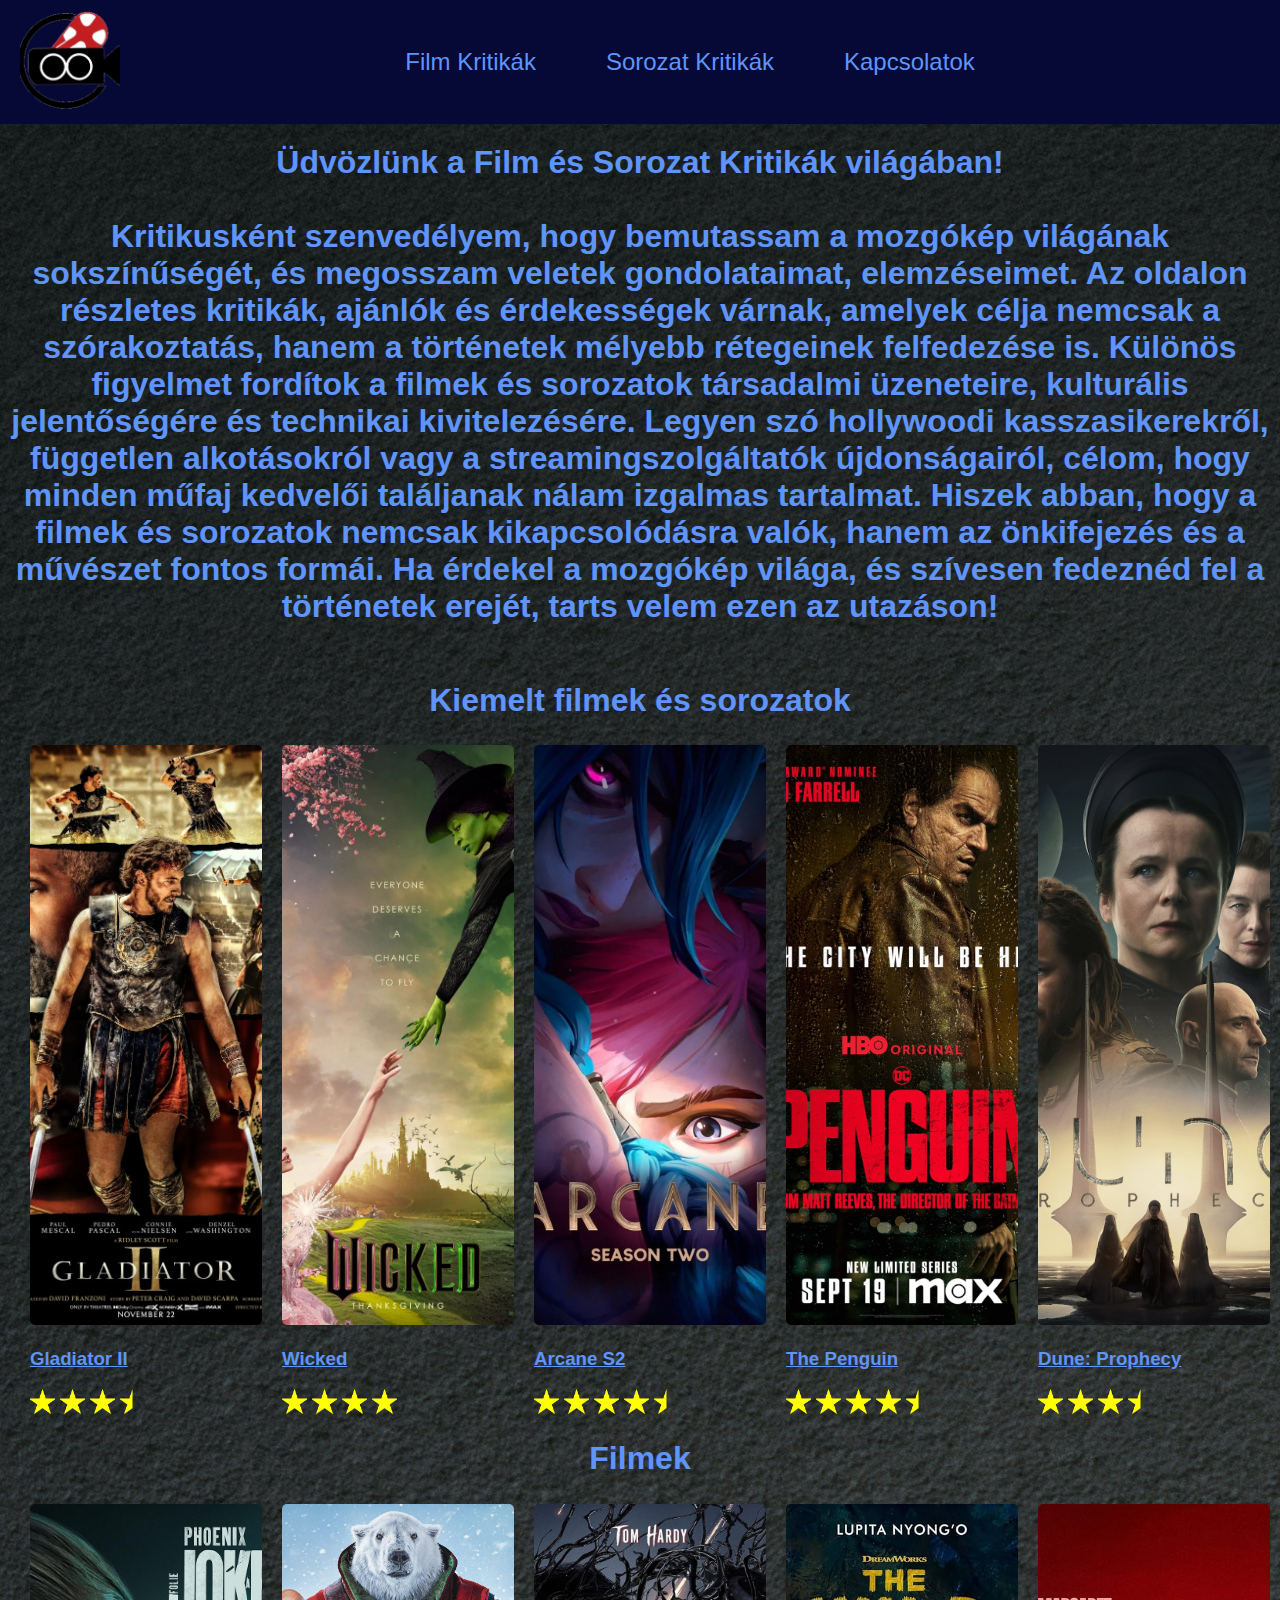
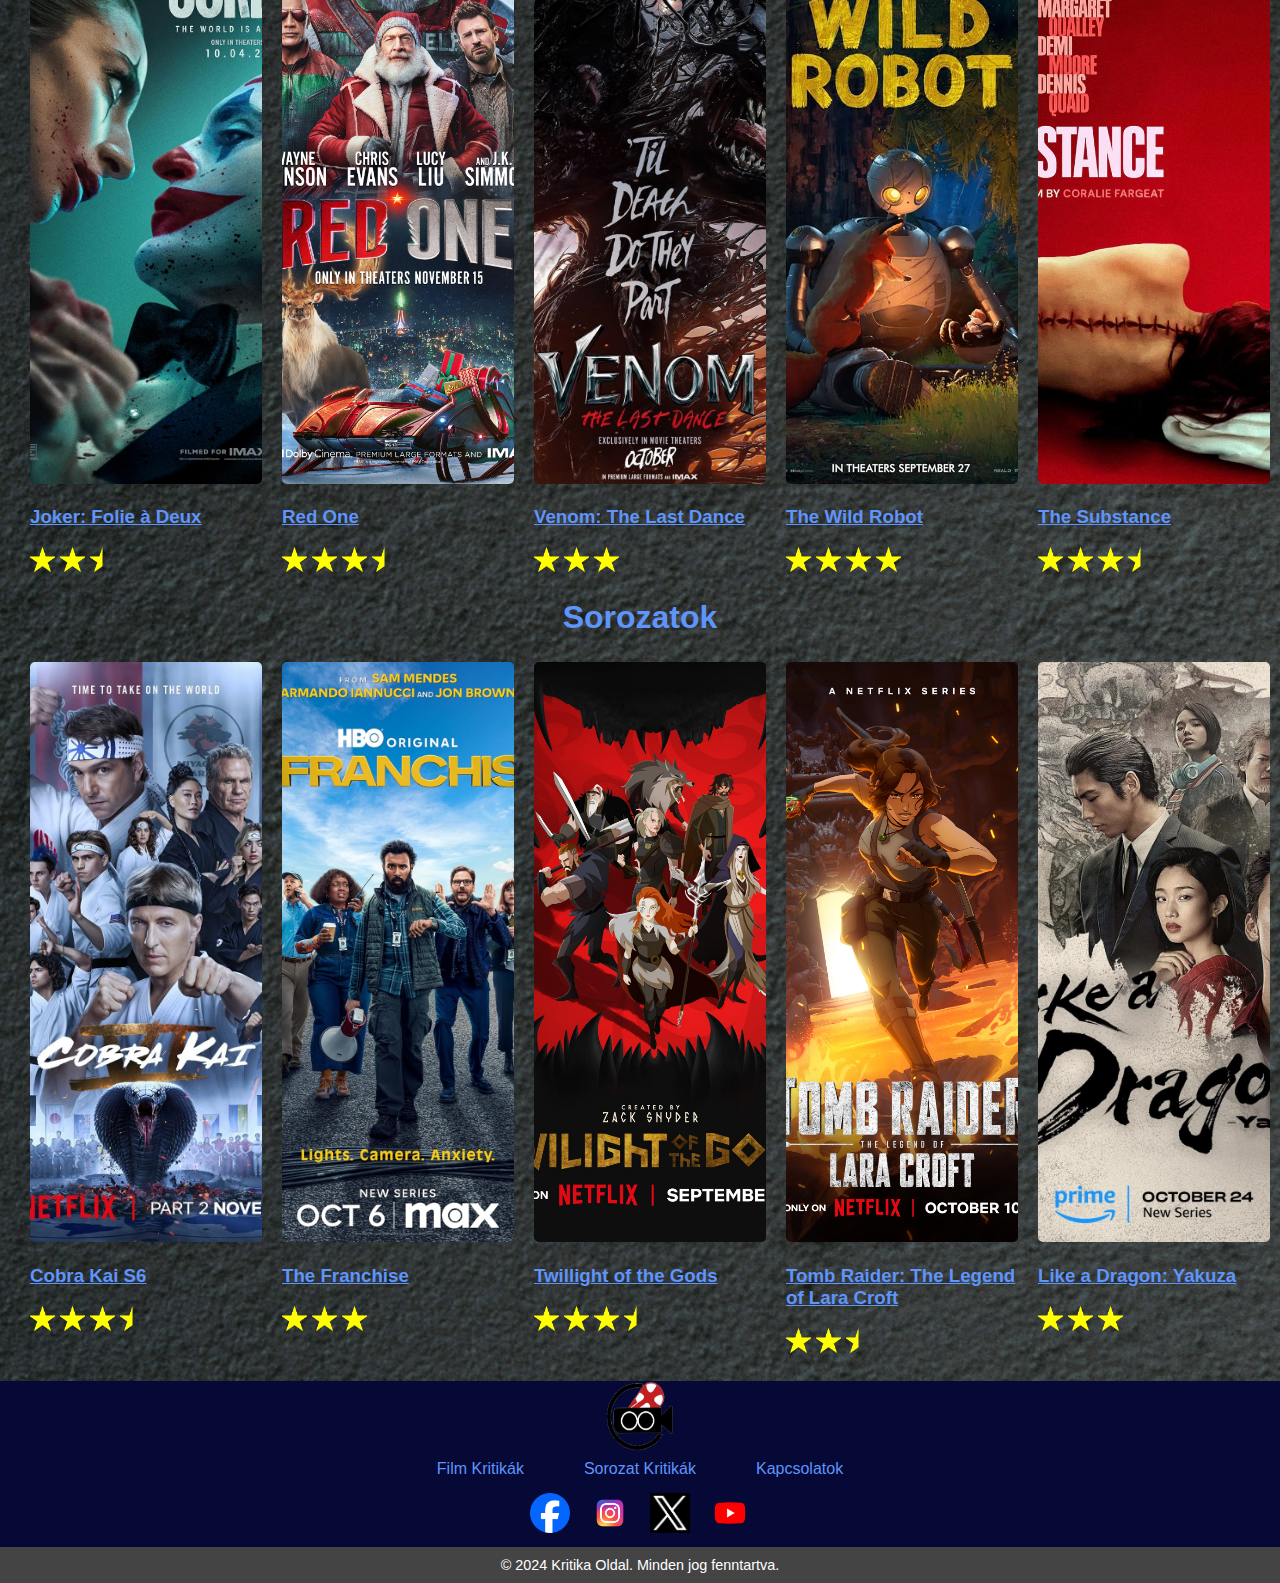
<file: index.html>
<!DOCTYPE html>
<html lang="hu">
<head>
    <meta charset="UTF-8">
    <meta name="viewport" content="width=device-width, initial-scale=1.0">
    <title>Főoldal</title>
    <link rel="stylesheet" href="design.css">
</head>
<body>
    <header>
        <a href="index.html">
        <div class="logo">
            <img id="top" src="logo.png" alt="Logo">
        </div>
        </a>
        <nav>
            <a href="Weblap2.html">Film Kritikák</a>
            <a href="Weblap3.html">Sorozat Kritikák</a>
            <a href="index.html#kap">Kapcsolatok</a>
        </nav>
        <div class="nav-right">
    </header>
    <h1 class="welcome-message">Üdvözlünk a Film és Sorozat Kritikák világában! <br><br>
        Kritikusként szenvedélyem, hogy bemutassam a mozgókép világának sokszínűségét, és megosszam veletek gondolataimat, elemzéseimet. Az oldalon részletes kritikák, ajánlók és érdekességek várnak, amelyek célja nemcsak a szórakoztatás, hanem a történetek mélyebb rétegeinek felfedezése is. Különös figyelmet fordítok a filmek és sorozatok társadalmi üzeneteire, kulturális jelentőségére és technikai kivitelezésére. Legyen szó hollywoodi kasszasikerekről, független alkotásokról vagy a streamingszolgáltatók újdonságairól, célom, hogy minden műfaj kedvelői találjanak nálam izgalmas tartalmat. Hiszek abban, hogy a filmek és sorozatok nemcsak kikapcsolódásra valók, hanem az önkifejezés és a művészet fontos formái. Ha érdekel a mozgókép világa, és szívesen fedeznéd fel a történetek erejét, tarts velem ezen az utazáson!
    </h1>
    <main class="container"> 
            <h2 class="featured-title">Kiemelt filmek és sorozatok</h2>
            <section class="featured-section">
            <div class="featured-item">
                <a href="Weblap2.html#glad">
                <img src="glad.jpg" alt="glad">
                </a>
                <h3><a href="Weblap2.html#furiosa">Gladiator II</a></h3>
                <div class="rating">
                    <img src="star.png" alt="Star">
                    <img src="star.png" alt="Star">
                    <img src="star.png" alt="Star">
                    <img src="star-half.png" alt="Star Half">
                </div>
            </div>
            <div class="featured-item">
                <a href="Weblap2.html#wicked">
                <img src="wicked.jpg" alt="wicked">
                </a>
                <h3><a href="Weblap2.html#wicked">Wicked</a></h3>
                <div class="rating">
                    <img src="star.png" alt="Star">
                    <img src="star.png" alt="Star">
                    <img src="star.png" alt="Star">
                    <img src="star.png" alt="Star">
                </div>
            </div>
            <div class="featured-item">
                <a href="Weblap3.html#arcane">
                <img src="arcane.jpg" alt="arcane">
                </a>
                <h3><a href="Weblap3.html#arcane">Arcane S2</a></h3>
                <div class="rating">
                    <img src="star.png" alt="Star">
                    <img src="star.png" alt="Star">
                    <img src="star.png" alt="Star">
                    <img src="star.png" alt="Star">
                    <img src="star-half.png" alt="Star">
                </div>
            </div>
            <div class="featured-item">
                <a href="Weblap3.html#peng">
                <img src="peng.jpg" alt="peng">
                </a>
                <h3><a href="Weblap3.html#bear">The Penguin</a></h3>
                <div class="rating">
                    <img src="star.png" alt="Star">
                    <img src="star.png" alt="Star">
                    <img src="star.png" alt="Star">
                    <img src="star.png" alt="Star">
                    <img src="star-half.png" alt="Star">
                </div>
            </div>
            <div class="featured-item">
                <a href="Weblap3.html#dune">
                <img src="dune.jpg" alt="dune">
                </a>
                <h3><a href="Weblap3.html#dune">Dune: Prophecy</a></h3>
                <div class="rating">
                    <img src="star.png" alt="Star">
                    <img src="star.png" alt="Star">
                    <img src="star.png" alt="Star">
                    <img src="star-half.png" alt="Star Half">
                </div>
        </section>

        <h2 class="featured-title">Filmek</h2>
            <section class="featured-section">
            <div class="featured-item">
                <a href="Weblap2.html#joker">
                <img src="joker.jpg" alt="joker">
                </a>
                <h3><a href="Weblap2.html#joker">Joker: Folie à Deux</a></h3>
                <div class="rating">
                    <img src="star.png" alt="Star">
                    <img src="star.png" alt="Star">
                    <img src="star-half.png" alt="Star Half">
                </div>
            </div>
            <div class="featured-item">
                <a href="Weblap2.html#red">
                <img src="red.jpg" alt="red">
                </a>
                <h3><a href="Weblap2.html#red">Red One</a></h3>
                <div class="rating">
                    <img src="star.png" alt="Star">
                    <img src="star.png" alt="Star">
                    <img src="star.png" alt="Star">
                    <img src="star-half.png" alt="Star Half">
                </div>
            </div>
            <div class="featured-item">
                <a href="Weblap2.html#venom">
                <img src="venom.jpg" alt="venom">
                </a>
                <h3><a href="Weblap2.html#venom">Venom: The Last Dance</a></h3>
                <div class="rating">
                    <img src="star.png" alt="Star">
                    <img src="star.png" alt="Star">
                    <img src="star.png" alt="Star">
                </div>
            </div>
            <div class="featured-item">
                <a href="Weblap2.html#robot">
                <img src="robot.jpg" alt="robot">
                </a>
                <h3><a href="Weblap2.html#robot">The Wild Robot</a></h3>
                <div class="rating">
                    <img src="star.png" alt="Star">
                    <img src="star.png" alt="Star">
                    <img src="star.png" alt="Star">
                    <img src="star.png" alt="Star">
                </div>
            </div>
            <div class="featured-item">
                <a href="Weblap2.html#sub">
                <img src="sub.jpg" alt="sub">
                </a>
                <h3><a href="Weblap2.html#sub">The Substance</a></h3>
                <div class="rating">
                    <img src="star.png" alt="Star">
                    <img src="star.png" alt="Star">
                    <img src="star.png" alt="Star">
                    <img src="star-half.png" alt="Star Half">
                </div>
            </div>
        </section>

        <h2 class="featured-title">Sorozatok</h2>
            <section class="featured-section">
            <div class="featured-item">
                <a href="Weblap3.html#cobra">
                <img src="cobra.jpg" alt="cobra">
                </a>
                <h3><a href="Weblap3.html#cobra">Cobra Kai S6</a></h3>
                <div class="rating">
                    <img src="star.png" alt="Star">
                    <img src="star.png" alt="Star">
                    <img src="star.png" alt="Star">
                    <img src="star-half.png" alt="Star Half">
                </div>
            </div>
            <div class="featured-item">
                <a href="Weblap3.html#fran">
                <img src="fran.jpg" alt="fran">
                </a>
                <h3><a href="Weblap3.html#fran">The Franchise</a></h3>
                <div class="rating">
                    <img src="star.png" alt="Star">
                    <img src="star.png" alt="Star">
                    <img src="star.png" alt="Star">
                </div>
            </div>
            <div class="featured-item">
                <a href="Weblap3.html#gods">
                <img src="gods.jpg" alt="gods">
                </a>
                <h3><a href="Weblap3.html#gods">Twillight of the Gods</a></h3>
                <div class="rating">
                    <img src="star.png" alt="Star">
                    <img src="star.png" alt="Star">
                    <img src="star.png" alt="Star">
                    <img src="star-half.png" alt="Star">
                </div>
            </div>
            <div class="featured-item">
                <a href="Weblap3.html#tomb">
                <img src="tomb.jpg" alt="tomb">
                </a>
                <h3><a href="Weblap3.html#tomb">Tomb Raider: The Legend of Lara Croft</a></h3>
                <div class="rating">
                    <img src="star.png" alt="Star">
                    <img src="star.png" alt="Star">
                    <img src="star-half.png" alt="Star">
                </div>
            </div>
            <div class="featured-item">
                <a href="Weblap3.html#yakuza">
                <img src="yakuza.jpg" alt="yakuza">
                </a>
                <h3><a href="Weblap3.html#yakuza">Like a Dragon: Yakuza</a></h3>
                <div class="rating">
                    <img src="star.png" alt="Star">
                    <img src="star.png" alt="Star">
                    <img src="star.png" alt="Star">
                </div>
            </div>
        </section>
    </main>
    <br>
    <footer>
        <a href="index.html#top">
        <div class="footer-logo">
            <img id="kap" src="logo.png" alt="Logo">
        </div>
        </a>
        <nav>
            <a href="Weblap2.html">Film Kritikák</a>
            <a href="Weblap3.html">Sorozat Kritikák</a>
            <a href="index.html#kap">Kapcsolatok</a>
        </nav>
        <div class="social-icons">
            <a href="#"><img src="Facebook_icon.svg.png" alt="Facebook"></a>
            <a href="#"><img src="Instagram-Logo.png" alt="Instagram"></a>
            <a href="#"><img src="F1x5VdQX0AA9Sgt.jpeg" alt="Twitter"></a>
            <a href="#"><img src="youtube.webp" alt="YouTube"></a>
        </div>
        <div class="footer-copy">
            &copy; 2024 Kritika Oldal. Minden jog fenntartva.
        </div>
    </footer>
</body>
</html>
</file>
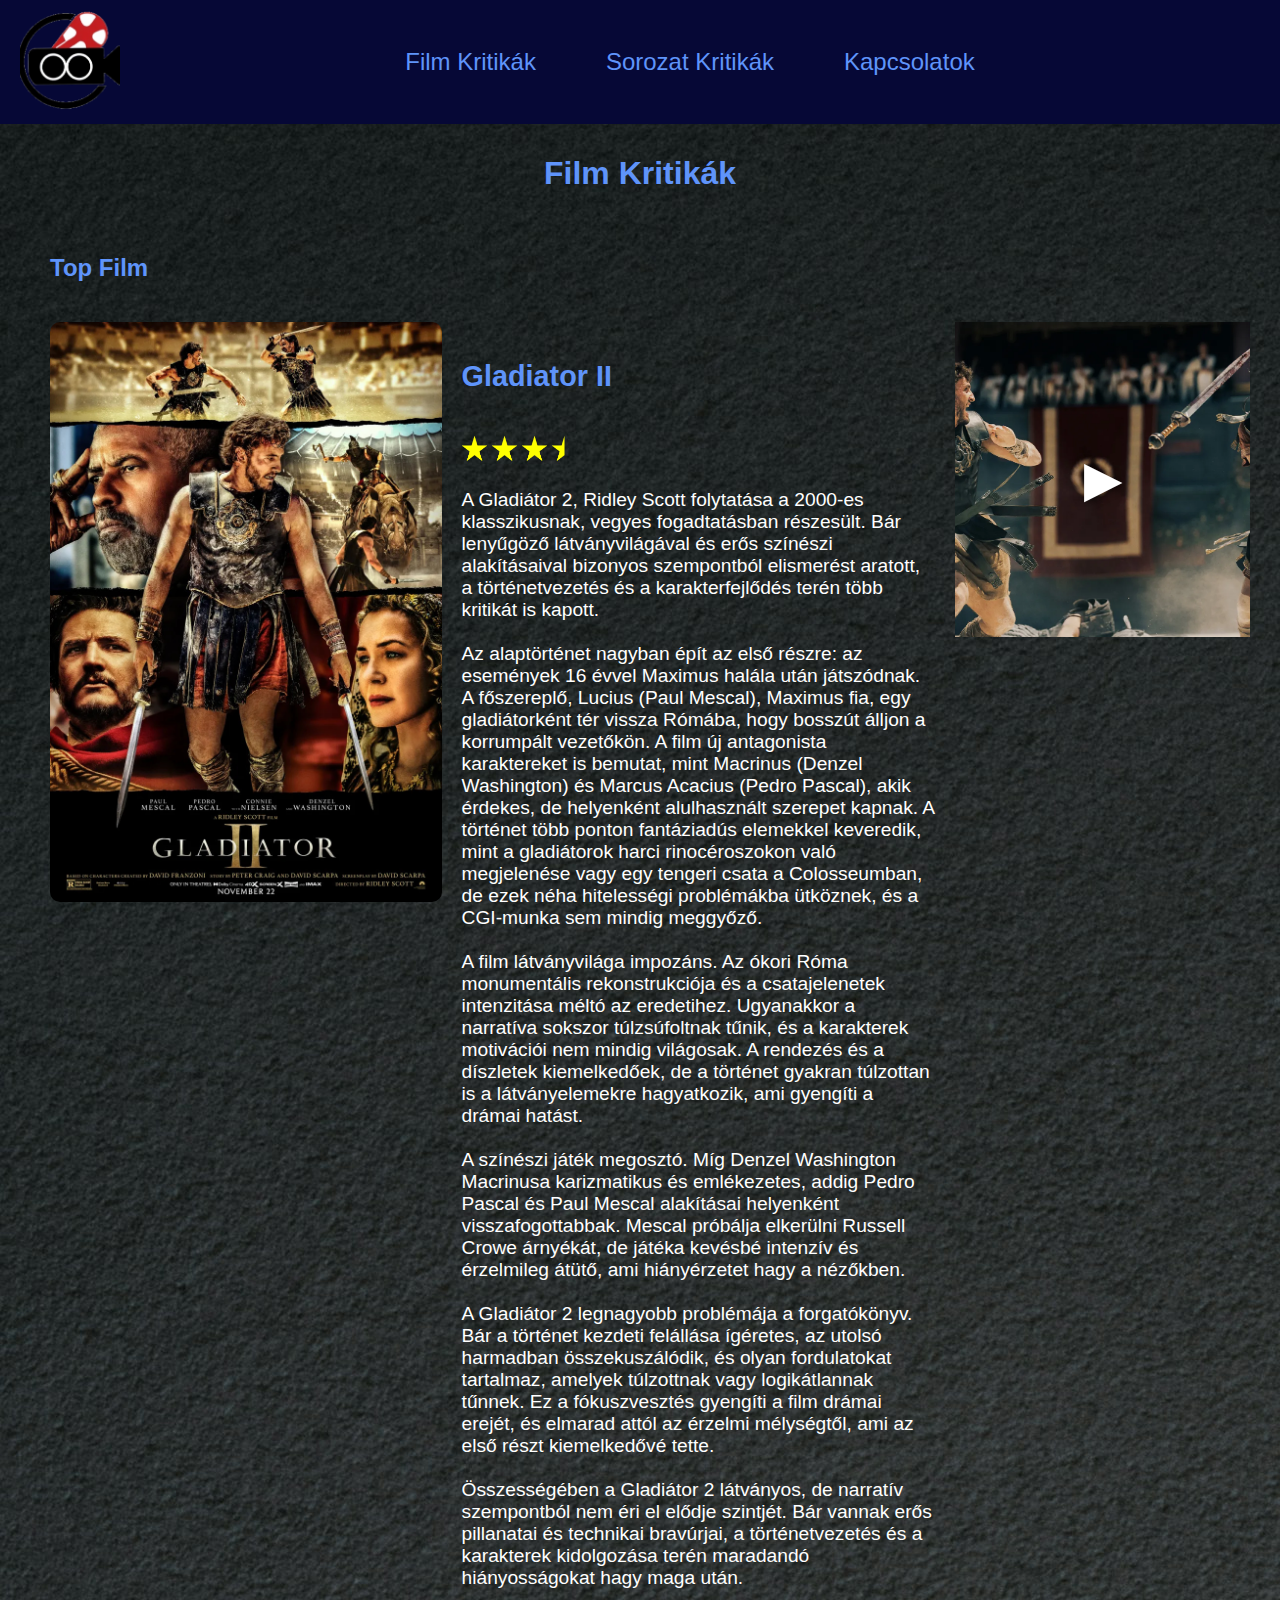
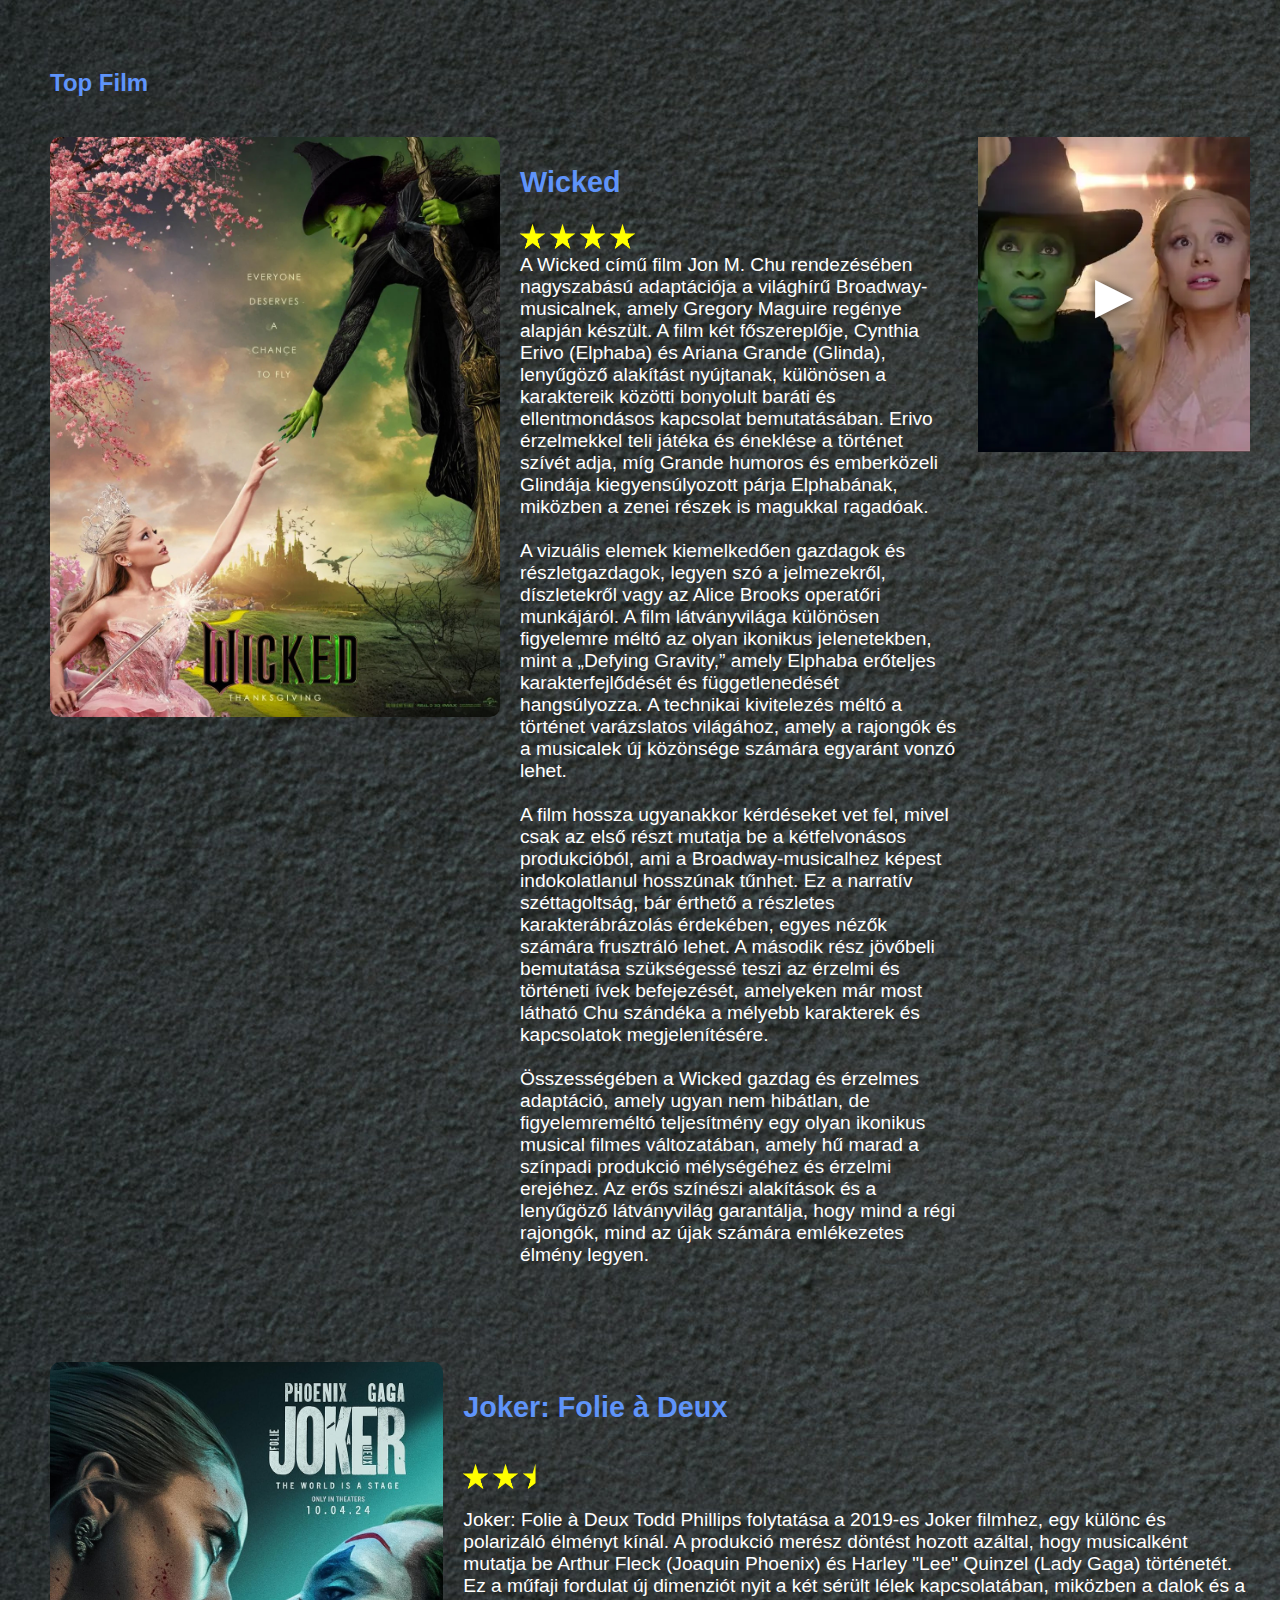
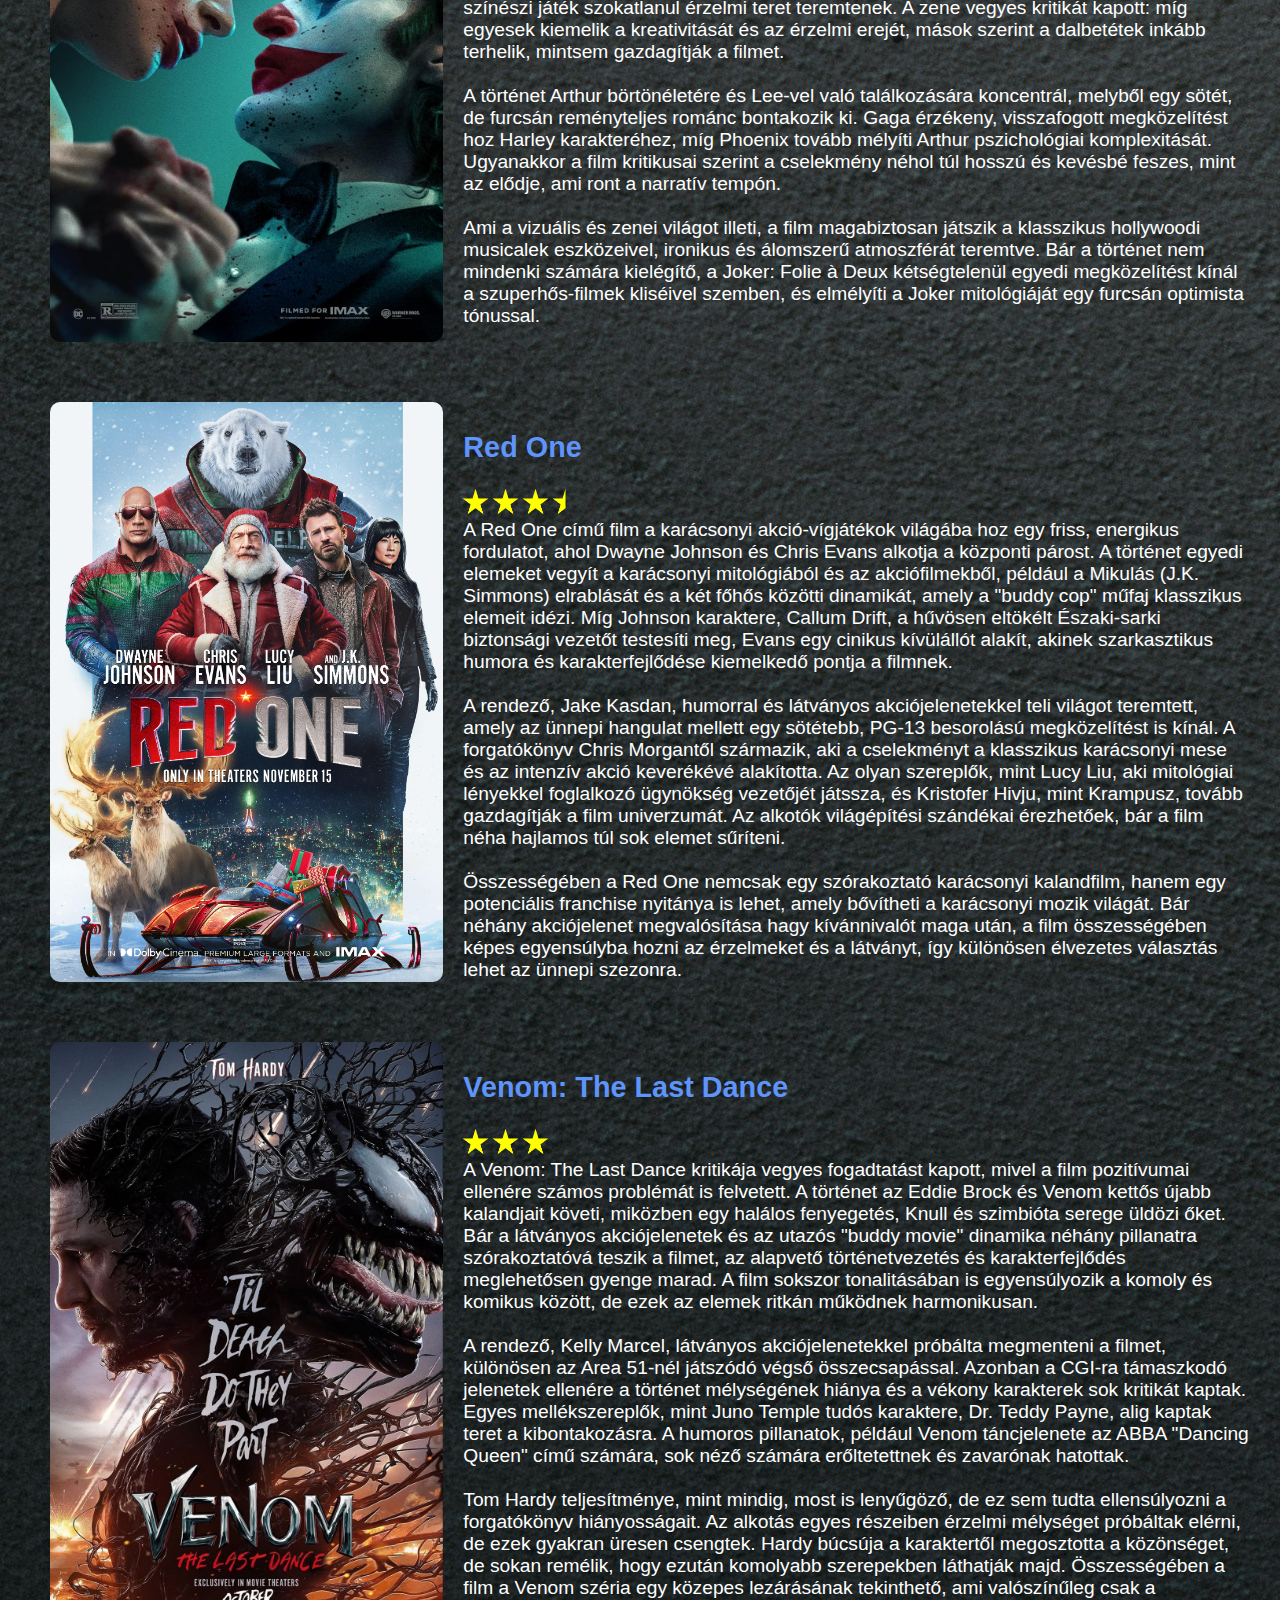
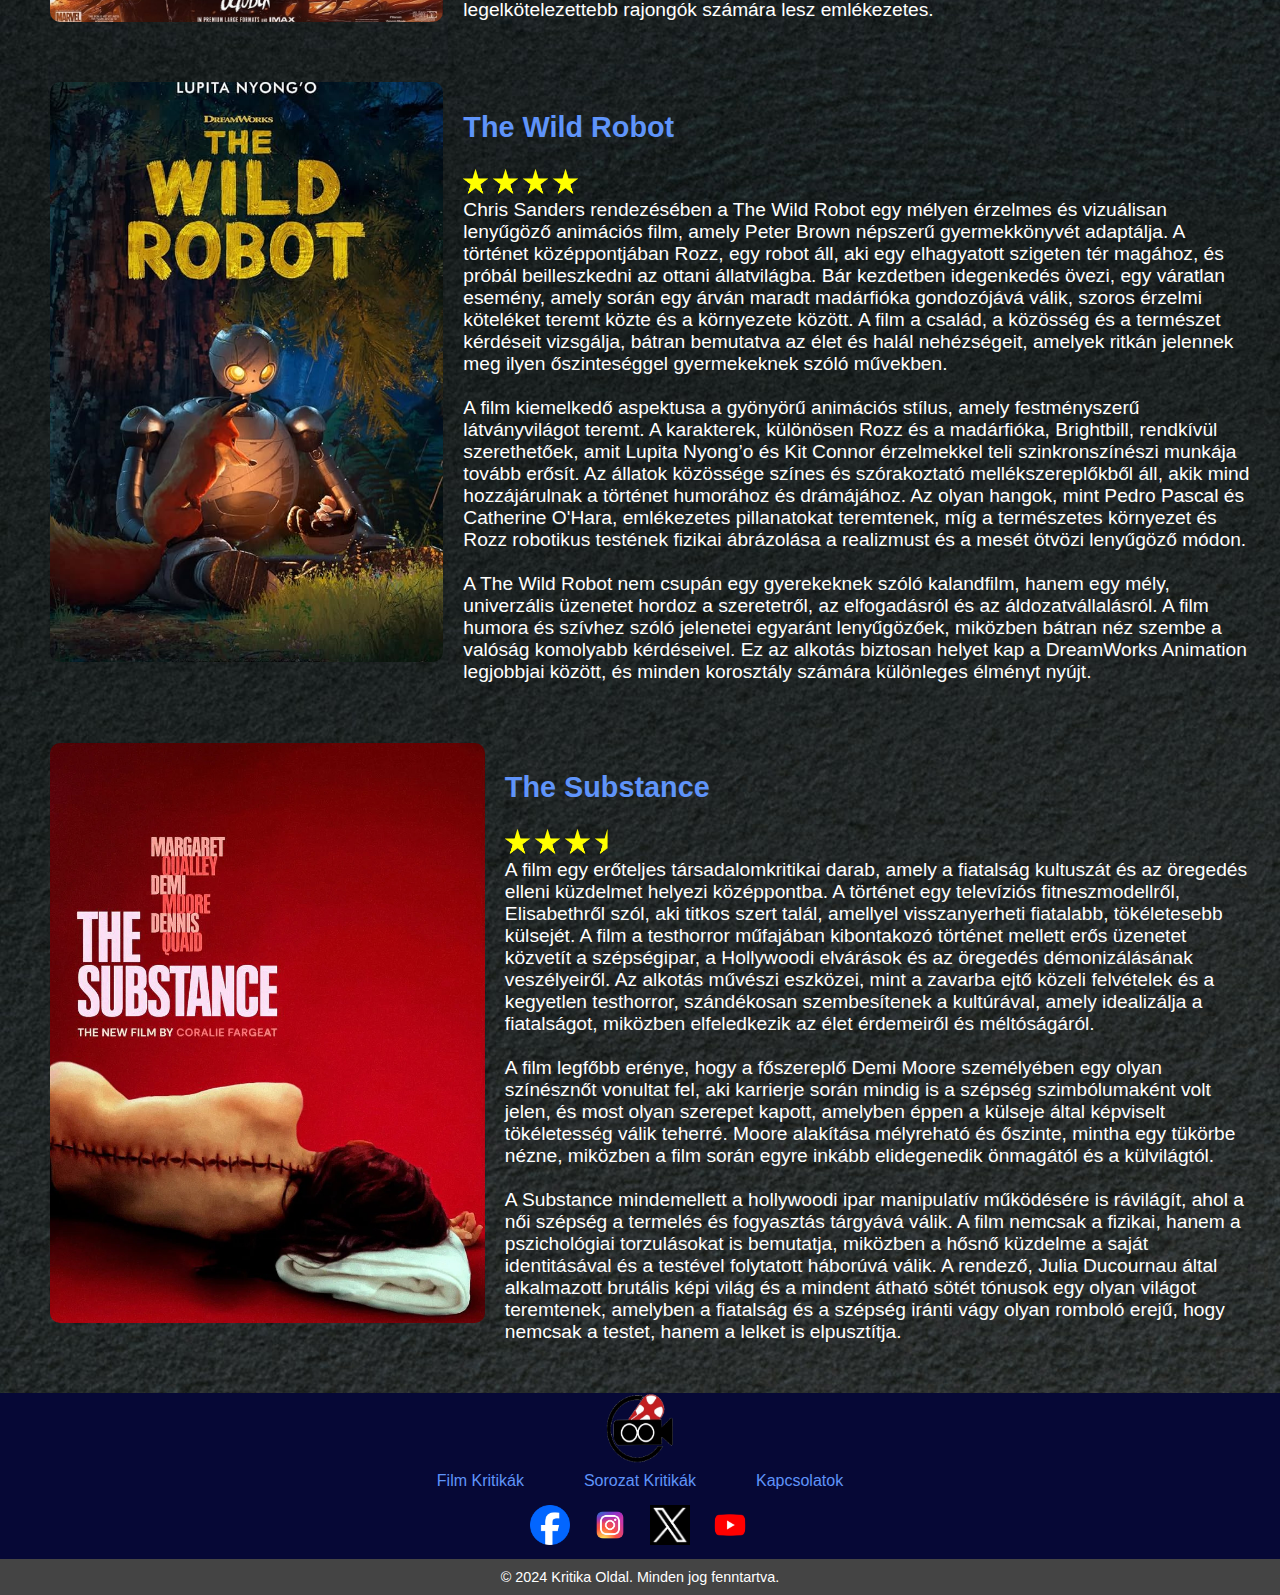
<file: Weblap2.html>
<!DOCTYPE html>
<html lang="hu">
<head>
    <meta charset="UTF-8">
    <meta name="viewport" content="width=device-width, initial-scale=1.0">
    <meta name="description" content="A Kritika Oldal a legjobb film- és sorozatkiritkák otthona.">
    <title>Film Kritikák</title>
    <link rel="stylesheet" href="design.css">
</head>
<body>
    <header>
        <a href="index.html">
            <div class="logo">
                <img id="top" src="logo.png" alt="Logo">
            </div>
        </a>
        <nav>
            <a href="Weblap2.html">Film Kritikák</a>
            <a href="Weblap3.html">Sorozat Kritikák</a>
            <a href="Weblap2.html#kap">Kapcsolatok</a>
        </nav>
        <div class="nav-right">         
        </div>
    </header>
    <main class="container">
        <h1 class="featured-title">Film Kritikák</h1>
        <section class="top-movie">
            <h2 id="glad">Top Film</h2>
            <div class="top-movie-content">
                <img src="glad.jpg" alt="glad" class="top-movie-image">
                <div class="top-movie-details">
                    <h4 class="movie-title">Gladiator II</h4>
                    <div class="rating">
                        <img src="star.png" alt="Rating Star">
                        <img src="star.png" alt="Rating Star">
                        <img src="star.png" alt="Rating Star">
                        <img src="star-half.png" alt="Rating Star">
                    </div><br>
                    <p class="movie-review">A Gladiátor 2, Ridley Scott folytatása a 2000-es klasszikusnak, vegyes fogadtatásban részesült. Bár lenyűgöző látványvilágával és erős színészi alakításaival bizonyos szempontból elismerést aratott, a történetvezetés és a karakterfejlődés terén több kritikát is kapott. <br><br>
                        Az alaptörténet nagyban épít az első részre: az események 16 évvel Maximus halála után játszódnak. A főszereplő, Lucius (Paul Mescal), Maximus fia, egy gladiátorként tér vissza Rómába, hogy bosszút álljon a korrumpált vezetőkön. A film új antagonista karaktereket is bemutat, mint Macrinus (Denzel Washington) és Marcus Acacius (Pedro Pascal), akik érdekes, de helyenként alulhasznált szerepet kapnak. A történet több ponton fantáziadús elemekkel keveredik, mint a gladiátorok harci rinocéroszokon való megjelenése vagy egy tengeri csata a Colosseumban, de ezek néha hitelességi problémákba ütköznek, és a CGI-munka sem mindig meggyőző. <br><br>
                        A film látványvilága impozáns. Az ókori Róma monumentális rekonstrukciója és a csatajelenetek intenzitása méltó az eredetihez. Ugyanakkor a narratíva sokszor túlzsúfoltnak tűnik, és a karakterek motivációi nem mindig világosak. A rendezés és a díszletek kiemelkedőek, de a történet gyakran túlzottan is a látványelemekre hagyatkozik, ami gyengíti a drámai hatást. <br><br>
                        A színészi játék megosztó. Míg Denzel Washington Macrinusa karizmatikus és emlékezetes, addig Pedro Pascal és Paul Mescal alakításai helyenként visszafogottabbak. Mescal próbálja elkerülni Russell Crowe árnyékát, de játéka kevésbé intenzív és érzelmileg átütő, ami hiányérzetet hagy a nézőkben. <br><br>
                        A Gladiátor 2 legnagyobb problémája a forgatókönyv. Bár a történet kezdeti felállása ígéretes, az utolsó harmadban összekuszálódik, és olyan fordulatokat tartalmaz, amelyek túlzottnak vagy logikátlannak tűnnek. Ez a fókuszvesztés gyengíti a film drámai erejét, és elmarad attól az érzelmi mélységtől, ami az első részt kiemelkedővé tette. <br><br>
                        Összességében a Gladiátor 2 látványos, de narratív szempontból nem éri el elődje szintjét. Bár vannak erős pillanatai és technikai bravúrjai, a történetvezetés és a karakterek kidolgozása terén maradandó hiányosságokat hagy maga után.
                    </div>              
                <div class="video-wrapper">
                    <div class="video-thumbnail" data-video-id="_Ug1dlL4WdM">
                        <img src="glad2.webp" alt="Gladiator trailer előkép">
                        <div class="play-button">▶</div>
                    </div>
                </div>                                
            </div>
        </section>

        <section class="top-movie">
            <h2 id="wicked">Top Film</h2>
            <div class="top-movie-content">
                <img src="wicked.jpg" alt="wicked" class="top-movie-image">
                <div class="top-movie-details">
                    <h3 class="movie-title">Wicked</h3>
                    <div class="rating">
                        <img src="star.png" alt="Rating Star">
                        <img src="star.png" alt="Rating Star">
                        <img src="star.png" alt="Rating Star">
                        <img src="star.png" alt="Rating Star">
                    </div>
                    <p class="movie-review">A Wicked című film Jon M. Chu rendezésében nagyszabású adaptációja a világhírű Broadway-musicalnek, amely Gregory Maguire regénye alapján készült. A film két főszereplője, Cynthia Erivo (Elphaba) és Ariana Grande (Glinda), lenyűgöző alakítást nyújtanak, különösen a karaktereik közötti bonyolult baráti és ellentmondásos kapcsolat bemutatásában. Erivo érzelmekkel teli játéka és éneklése a történet szívét adja, míg Grande humoros és emberközeli Glindája kiegyensúlyozott párja Elphabának, miközben a zenei részek is magukkal ragadóak. <br><br>
                        A vizuális elemek kiemelkedően gazdagok és részletgazdagok, legyen szó a jelmezekről, díszletekről vagy az Alice Brooks operatőri munkájáról. A film látványvilága különösen figyelemre méltó az olyan ikonikus jelenetekben, mint a „Defying Gravity,” amely Elphaba erőteljes karakterfejlődését és függetlenedését hangsúlyozza. A technikai kivitelezés méltó a történet varázslatos világához, amely a rajongók és a musicalek új közönsége számára egyaránt vonzó lehet. <br><br>
                        A film hossza ugyanakkor kérdéseket vet fel, mivel csak az első részt mutatja be a kétfelvonásos produkcióból, ami a Broadway-musicalhez képest indokolatlanul hosszúnak tűnhet. Ez a narratív széttagoltság, bár érthető a részletes karakterábrázolás érdekében, egyes nézők számára frusztráló lehet. A második rész jövőbeli bemutatása szükségessé teszi az érzelmi és történeti ívek befejezését, amelyeken már most látható Chu szándéka a mélyebb karakterek és kapcsolatok megjelenítésére. <br><br>
                        Összességében a Wicked gazdag és érzelmes adaptáció, amely ugyan nem hibátlan, de figyelemreméltó teljesítmény egy olyan ikonikus musical filmes változatában, amely hű marad a színpadi produkció mélységéhez és érzelmi erejéhez. Az erős színészi alakítások és a lenyűgöző látványvilág garantálja, hogy mind a régi rajongók, mind az újak számára emlékezetes élmény legyen.
                    </div>
                <div class="video-wrapper">
                    <div class="video-thumbnail" data-video-id="Bmbnc8Si92g">
                        <img src="wicked2.webp" alt="Wicked trailer előkép">
                        <div class="play-button">▶</div>
                    </div>
                </div>
            </div>
        </section>
        <br><br>
        <section class="top-movie">
            <div class="top-movie-content">
                <img id="joker" src="joker.jpg" alt="joker" class="top-movie-image">
                <div class="top-movie-details">
                    <h3 class="movie-title">Joker: Folie à Deux</h3>
                    <div class="rating">
                        <img src="star.png" alt="Rating Star">
                        <img src="star.png" alt="Rating Star">
                        <img src="star-half.png" alt="Rating Star">
                    </div>
                    <p class="movie-review">Joker: Folie à Deux Todd Phillips folytatása a 2019-es Joker filmhez, egy különc és polarizáló élményt kínál. A produkció merész döntést hozott azáltal, hogy musicalként mutatja be Arthur Fleck (Joaquin Phoenix) és Harley "Lee" Quinzel (Lady Gaga) történetét. Ez a műfaji fordulat új dimenziót nyit a két sérült lélek kapcsolatában, miközben a dalok és a színészi játék szokatlanul érzelmi teret teremtenek. A zene vegyes kritikát kapott: míg egyesek kiemelik a kreativitását és az érzelmi erejét, mások szerint a dalbetétek inkább terhelik, mintsem gazdagítják a filmet. <br><br>
                        A történet Arthur börtönéletére és Lee-vel való találkozására koncentrál, melyből egy sötét, de furcsán reményteljes románc bontakozik ki. Gaga érzékeny, visszafogott megközelítést hoz Harley karakteréhez, míg Phoenix tovább mélyíti Arthur pszichológiai komplexitását. Ugyanakkor a film kritikusai szerint a cselekmény néhol túl hosszú és kevésbé feszes, mint az elődje, ami ront a narratív tempón. <br><br>
                        Ami a vizuális és zenei világot illeti, a film magabiztosan játszik a klasszikus hollywoodi musicalek eszközeivel, ironikus és álomszerű atmoszférát teremtve. Bár a történet nem mindenki számára kielégítő, a Joker: Folie à Deux kétségtelenül egyedi megközelítést kínál a szuperhős-filmek kliséivel szemben, és elmélyíti a Joker mitológiáját egy furcsán optimista tónussal.
                    </div>
            </div>
        </section>

        <section class="top-movie">
            <div class="top-movie-content">
                <img id="red" src="red.jpg" alt="red" class="top-movie-image">
                <div class="top-movie-details">
                    <h3 class="movie-title">Red One</h3>
                    <div class="rating">
                        <img src="star.png" alt="Rating Star">
                        <img src="star.png" alt="Rating Star">
                        <img src="star.png" alt="Rating Star">
                        <img src="star-half.png" alt="Rating Star">
                    </div>
                    <p class="movie-review">A Red One című film a karácsonyi akció-vígjátékok világába hoz egy friss, energikus fordulatot, ahol Dwayne Johnson és Chris Evans alkotja a központi párost. A történet egyedi elemeket vegyít a karácsonyi mitológiából és az akciófilmekből, például a Mikulás (J.K. Simmons) elrablását és a két főhős közötti dinamikát, amely a "buddy cop" műfaj klasszikus elemeit idézi. Míg Johnson karaktere, Callum Drift, a hűvösen eltökélt Északi-sarki biztonsági vezetőt testesíti meg, Evans egy cinikus kívülállót alakít, akinek szarkasztikus humora és karakterfejlődése kiemelkedő pontja a filmnek. <br><br>
                        A rendező, Jake Kasdan, humorral és látványos akciójelenetekkel teli világot teremtett, amely az ünnepi hangulat mellett egy sötétebb, PG-13 besorolású megközelítést is kínál. A forgatókönyv Chris Morgantől származik, aki a cselekményt a klasszikus karácsonyi mese és az intenzív akció keverékévé alakította. Az olyan szereplők, mint Lucy Liu, aki mitológiai lényekkel foglalkozó ügynökség vezetőjét játssza, és Kristofer Hivju, mint Krampusz, tovább gazdagítják a film univerzumát. Az alkotók világépítési szándékai érezhetőek, bár a film néha hajlamos túl sok elemet sűríteni. <br><br>
                        Összességében a Red One nemcsak egy szórakoztató karácsonyi kalandfilm, hanem egy potenciális franchise nyitánya is lehet, amely bővítheti a karácsonyi mozik világát. Bár néhány akciójelenet megvalósítása hagy kívánnivalót maga után, a film összességében képes egyensúlyba hozni az érzelmeket és a látványt, így különösen élvezetes választás lehet az ünnepi szezonra.
                    </div>
            </div>
        </section>

        <section class="top-movie">
            <div class="top-movie-content">
                <img id="venom" src="venom.jpg" alt="venom" class="top-movie-image">
                <div class="top-movie-details">
                    <h3 class="movie-title">Venom: The Last Dance</h3>
                    <div class="rating">
                        <img src="star.png" alt="Rating Star">
                        <img src="star.png" alt="Rating Star">
                        <img src="star.png" alt="Rating Star">
                    </div>
                    <p class="movie-review">A Venom: The Last Dance kritikája vegyes fogadtatást kapott, mivel a film pozitívumai ellenére számos problémát is felvetett. A történet az Eddie Brock és Venom kettős újabb kalandjait követi, miközben egy halálos fenyegetés, Knull és szimbióta serege üldözi őket. Bár a látványos akciójelenetek és az utazós "buddy movie" dinamika néhány pillanatra szórakoztatóvá teszik a filmet, az alapvető történetvezetés és karakterfejlődés meglehetősen gyenge marad. A film sokszor tonalitásában is egyensúlyozik a komoly és komikus között, de ezek az elemek ritkán működnek harmonikusan. <br><br>
                        A rendező, Kelly Marcel, látványos akciójelenetekkel próbálta megmenteni a filmet, különösen az Area 51-nél játszódó végső összecsapással. Azonban a CGI-ra támaszkodó jelenetek ellenére a történet mélységének hiánya és a vékony karakterek sok kritikát kaptak. Egyes mellékszereplők, mint Juno Temple tudós karaktere, Dr. Teddy Payne, alig kaptak teret a kibontakozásra. A humoros pillanatok, például Venom táncjelenete az ABBA "Dancing Queen" című számára, sok néző számára erőltetettnek és zavarónak hatottak. <br><br>
                        Tom Hardy teljesítménye, mint mindig, most is lenyűgöző, de ez sem tudta ellensúlyozni a forgatókönyv hiányosságait. Az alkotás egyes részeiben érzelmi mélységet próbáltak elérni, de ezek gyakran üresen csengtek. Hardy búcsúja a karaktertől megosztotta a közönséget, de sokan remélik, hogy ezután komolyabb szerepekben láthatják majd. Összességében a film a Venom széria egy közepes lezárásának tekinthető, ami valószínűleg csak a legelkötelezettebb rajongók számára lesz emlékezetes.
                    </div>
            </div>
        </section>

        <section class="top-movie">
            <div class="top-movie-content">
                <img id="robot" src="robot.jpg" alt="robot" class="top-movie-image">
                <div class="top-movie-details">
                    <h3 class="movie-title">The Wild Robot</h3>
                    <div class="rating">
                        <img src="star.png" alt="Rating Star">
                        <img src="star.png" alt="Rating Star">
                        <img src="star.png" alt="Rating Star">
                        <img src="star.png" alt="Rating Star">
                    </div>
                    <p class="movie-review">Chris Sanders rendezésében a The Wild Robot egy mélyen érzelmes és vizuálisan lenyűgöző animációs film, amely Peter Brown népszerű gyermekkönyvét adaptálja. A történet középpontjában Rozz, egy robot áll, aki egy elhagyatott szigeten tér magához, és próbál beilleszkedni az ottani állatvilágba. Bár kezdetben idegenkedés övezi, egy váratlan esemény, amely során egy árván maradt madárfióka gondozójává válik, szoros érzelmi köteléket teremt közte és a környezete között. A film a család, a közösség és a természet kérdéseit vizsgálja, bátran bemutatva az élet és halál nehézségeit, amelyek ritkán jelennek meg ilyen őszinteséggel gyermekeknek szóló művekben. <br><br>
                        A film kiemelkedő aspektusa a gyönyörű animációs stílus, amely festményszerű látványvilágot teremt. A karakterek, különösen Rozz és a madárfióka, Brightbill, rendkívül szerethetőek, amit Lupita Nyong’o és Kit Connor érzelmekkel teli szinkronszínészi munkája tovább erősít. Az állatok közössége színes és szórakoztató mellékszereplőkből áll, akik mind hozzájárulnak a történet humorához és drámájához. Az olyan hangok, mint Pedro Pascal és Catherine O'Hara, emlékezetes pillanatokat teremtenek, míg a természetes környezet és Rozz robotikus testének fizikai ábrázolása a realizmust és a mesét ötvözi lenyűgöző módon. <br><br>
                        A The Wild Robot nem csupán egy gyerekeknek szóló kalandfilm, hanem egy mély, univerzális üzenetet hordoz a szeretetről, az elfogadásról és az áldozatvállalásról. A film humora és szívhez szóló jelenetei egyaránt lenyűgözőek, miközben bátran néz szembe a valóság komolyabb kérdéseivel. Ez az alkotás biztosan helyet kap a DreamWorks Animation legjobbjai között, és minden korosztály számára különleges élményt nyújt.
                    </div>
            </div>
        </section>

        <section class="top-movie">
            <div class="top-movie-content">
                <img id="sub" src="sub.jpg" alt="sub" class="top-movie-image">
                <div class="top-movie-details">
                    <h3 class="movie-title">The Substance</h3>
                    <div class="rating">
                        <img src="star.png" alt="Rating Star">
                        <img src="star.png" alt="Rating Star">
                        <img src="star.png" alt="Rating Star">
                        <img src="star-half.png" alt="Rating Star">
                    </div>
                    <p class="movie-review">A film egy erőteljes társadalomkritikai darab, amely a fiatalság kultuszát és az öregedés elleni küzdelmet helyezi középpontba. A történet egy televíziós fitneszmodellről, Elisabethről szól, aki titkos szert talál, amellyel visszanyerheti fiatalabb, tökéletesebb külsejét. A film a testhorror műfajában kibontakozó történet mellett erős üzenetet közvetít a szépségipar, a Hollywoodi elvárások és az öregedés démonizálásának veszélyeiről. Az alkotás művészi eszközei, mint a zavarba ejtő közeli felvételek és a kegyetlen testhorror, szándékosan szembesítenek a kultúrával, amely idealizálja a fiatalságot, miközben elfeledkezik az élet érdemeiről és méltóságáról. <br><br>
                        A film legfőbb erénye, hogy a főszereplő Demi Moore személyében egy olyan színésznőt vonultat fel, aki karrierje során mindig is a szépség szimbólumaként volt jelen, és most olyan szerepet kapott, amelyben éppen a külseje által képviselt tökéletesség válik teherré. Moore alakítása mélyreható és őszinte, mintha egy tükörbe nézne, miközben a film során egyre inkább elidegenedik önmagától és a külvilágtól. <br><br>
                        A Substance mindemellett a hollywoodi ipar manipulatív működésére is rávilágít, ahol a női szépség a termelés és fogyasztás tárgyává válik. A film nemcsak a fizikai, hanem a pszichológiai torzulásokat is bemutatja, miközben a hősnő küzdelme a saját identitásával és a testével folytatott háborúvá válik. A rendező, Julia Ducournau által alkalmazott brutális képi világ és a mindent átható sötét tónusok egy olyan világot teremtenek, amelyben a fiatalság és a szépség iránti vágy olyan romboló erejű, hogy nemcsak a testet, hanem a lelket is elpusztítja.
                    </div>
            </div>
        </section>
    </main>
    <footer>
        <a href="index.html#top">
            <div class="footer-logo">
                <img id="kap" src="logo.png" alt="Logo">
            </div>
        </a>
        <nav>
            <a href="Weblap2.html">Film Kritikák</a>
            <a href="Weblap3.html">Sorozat Kritikák</a>
            <a href="Weblap2.html#kap">Kapcsolatok</a>
        </nav>
        <div class="social-icons">
            <a href="#"><img src="Facebook_icon.svg.png" alt="Facebook"></a>
            <a href="#"><img src="Instagram-Logo.png" alt="Instagram"></a>
            <a href="#"><img src="F1x5VdQX0AA9Sgt.jpeg" alt="Twitter"></a>
            <a href="#"><img src="youtube.webp" alt="YouTube"></a>
        </div>
        <div class="footer-copy">
            &copy; 2024 Kritika Oldal. Minden jog fenntartva.
        </div>
    </footer>
    <script>
        // Ez teljes mértékben AI segitségével csináltam
        document.addEventListener('DOMContentLoaded', function() {
            var videoThumbnails = document.querySelectorAll('.video-thumbnail');
            videoThumbnails.forEach(function(thumbnail) {
                thumbnail.addEventListener('click', function() {
                    var videoId = this.getAttribute('data-video-id');
                    var iframe = document.createElement('iframe');
                    iframe.width = this.clientWidth;
                    iframe.height = this.clientHeight;
                    iframe.src = `https://www.youtube.com/embed/${videoId}?autoplay=1`;
                    iframe.frameBorder = 0;
                    iframe.allow = "accelerometer; autoplay; clipboard-write; encrypted-media; gyroscope; picture-in-picture";
                    iframe.allowFullscreen = true;

                    this.parentNode.replaceChild(iframe, this);
                });
            });
        });
    </script>
</body>
</html>
</file>
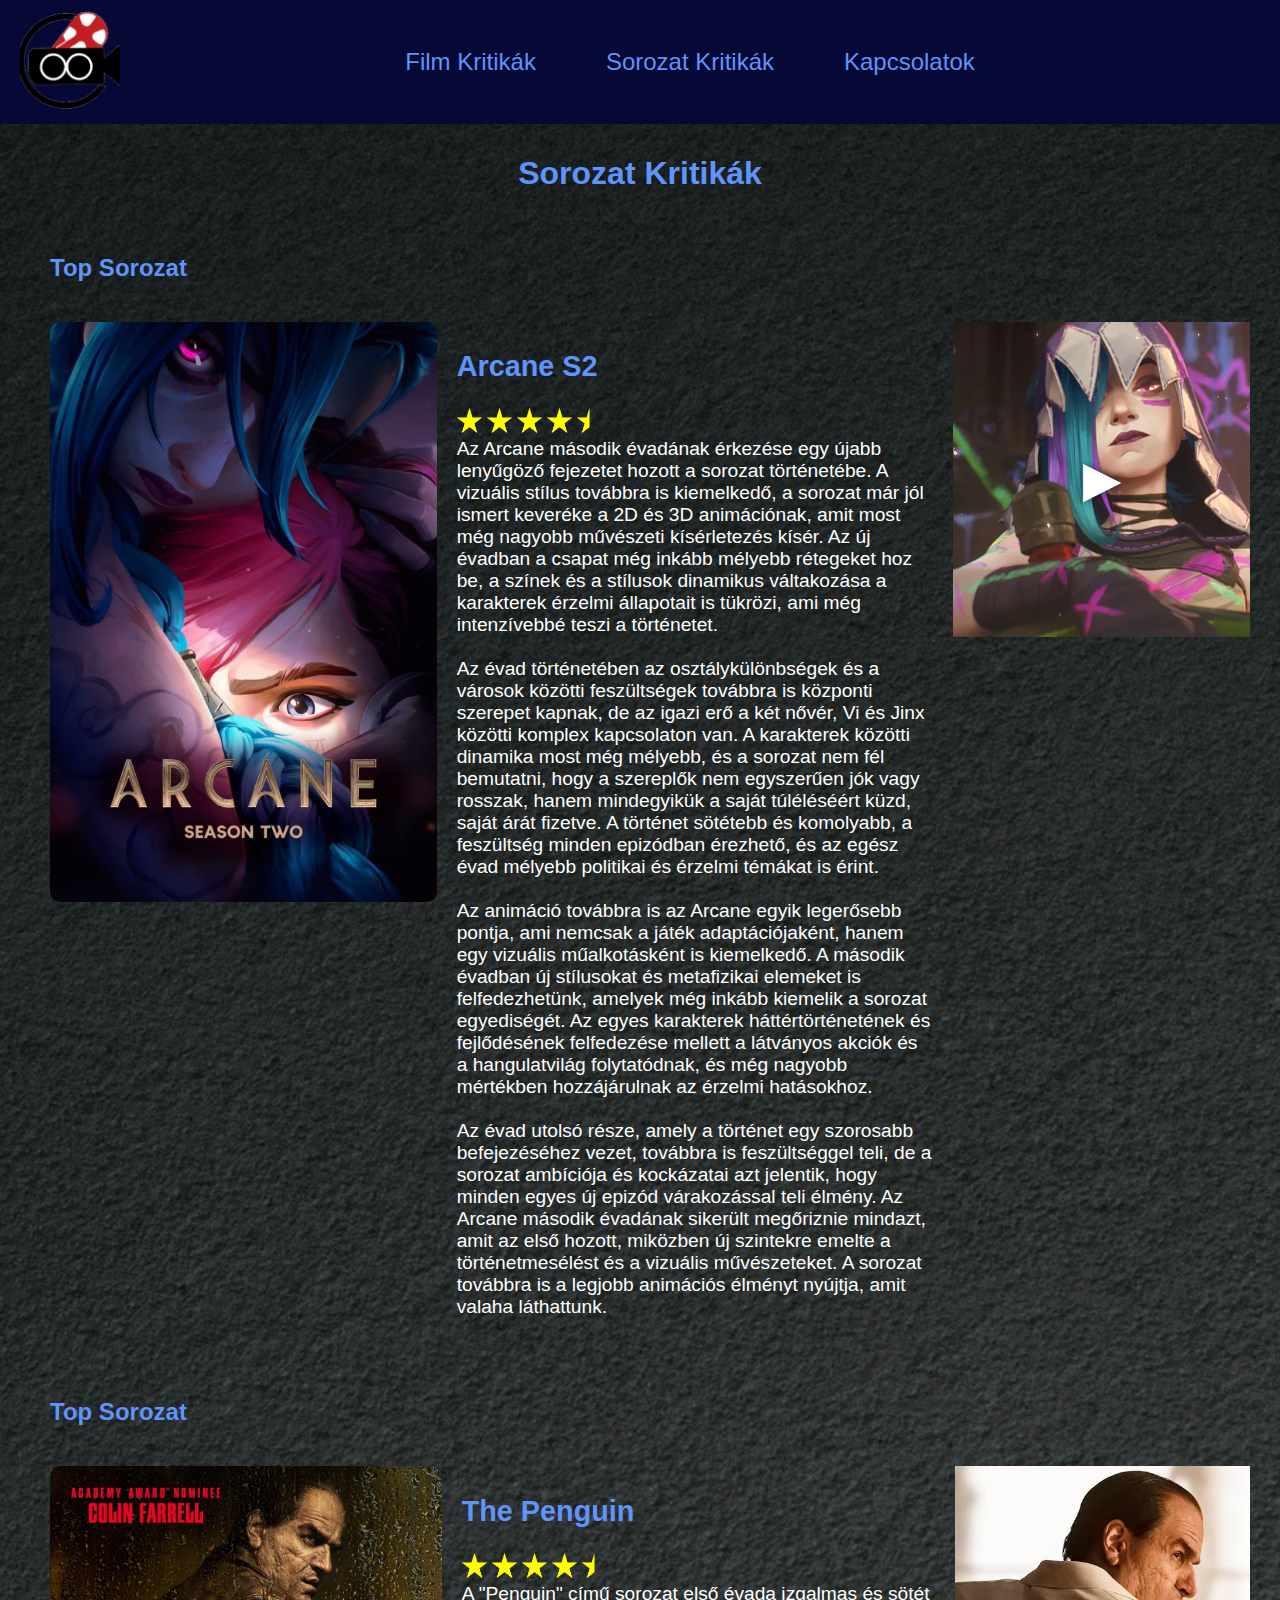
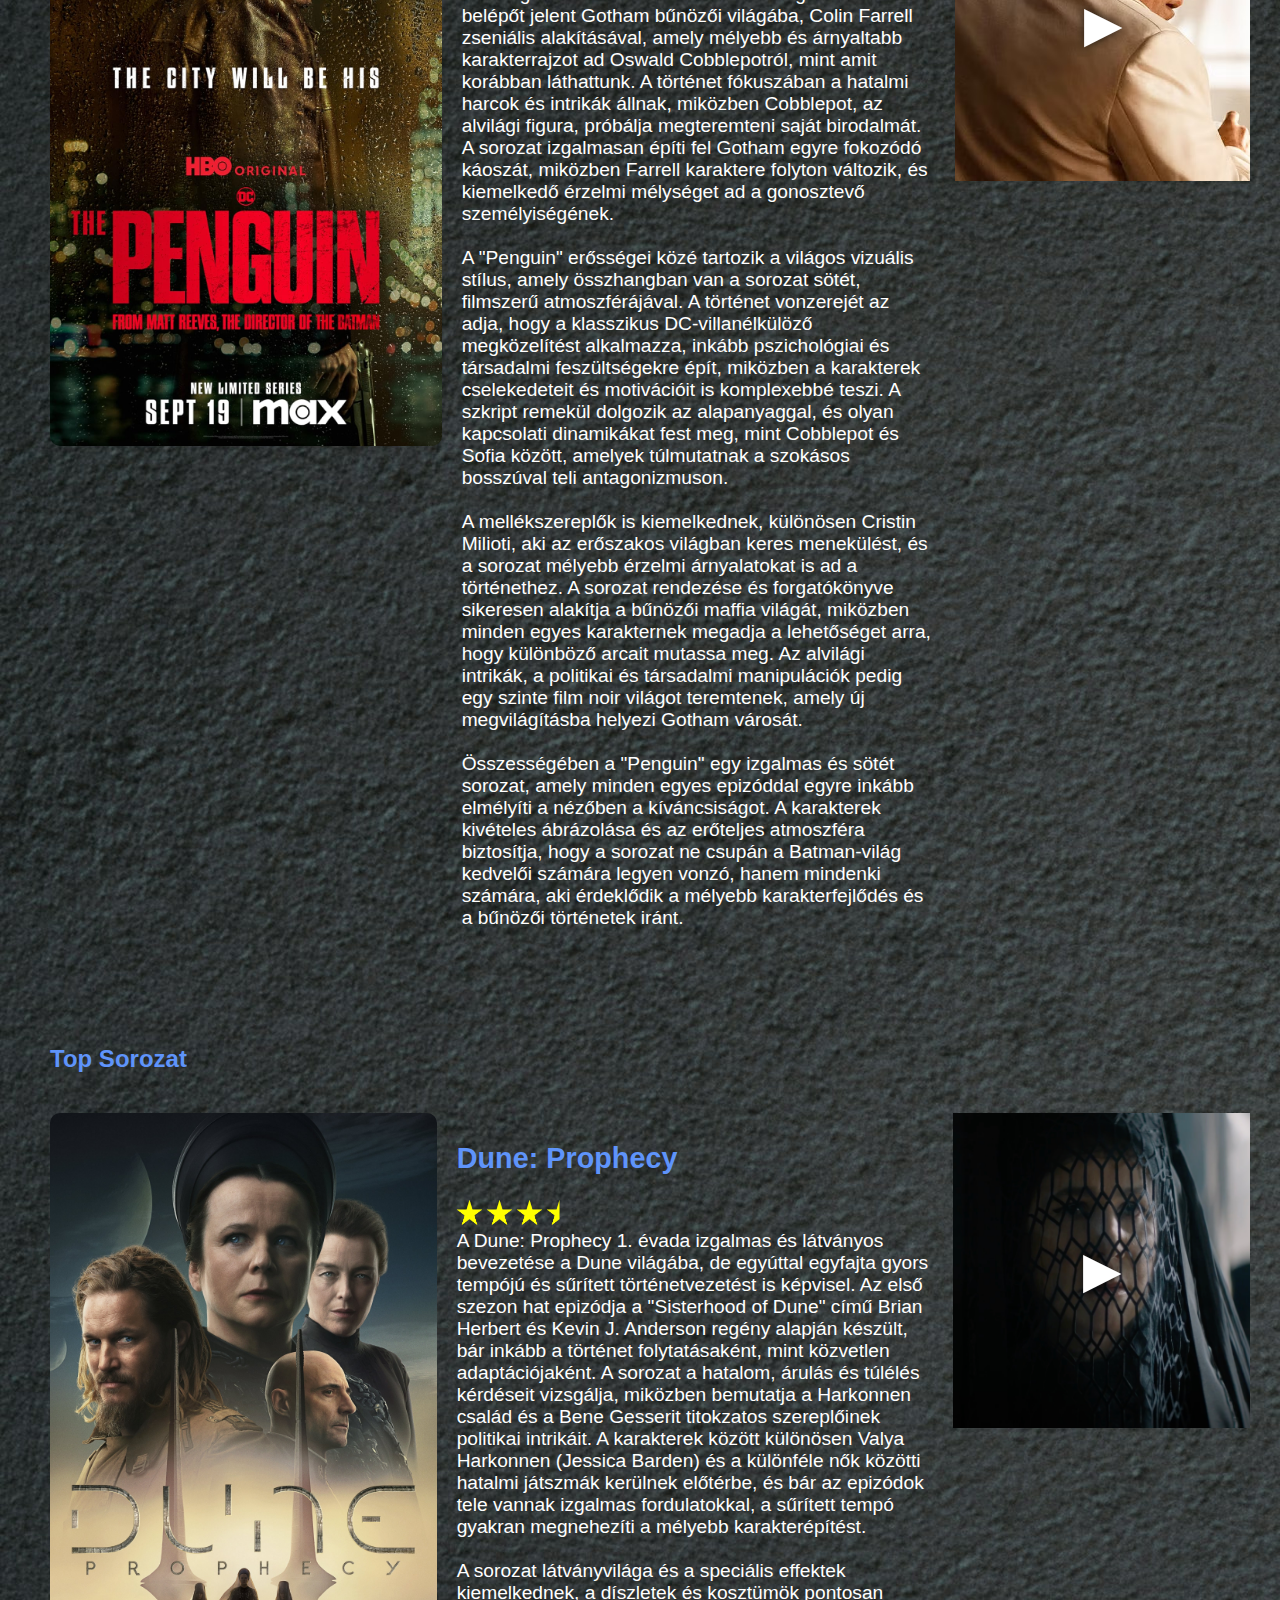
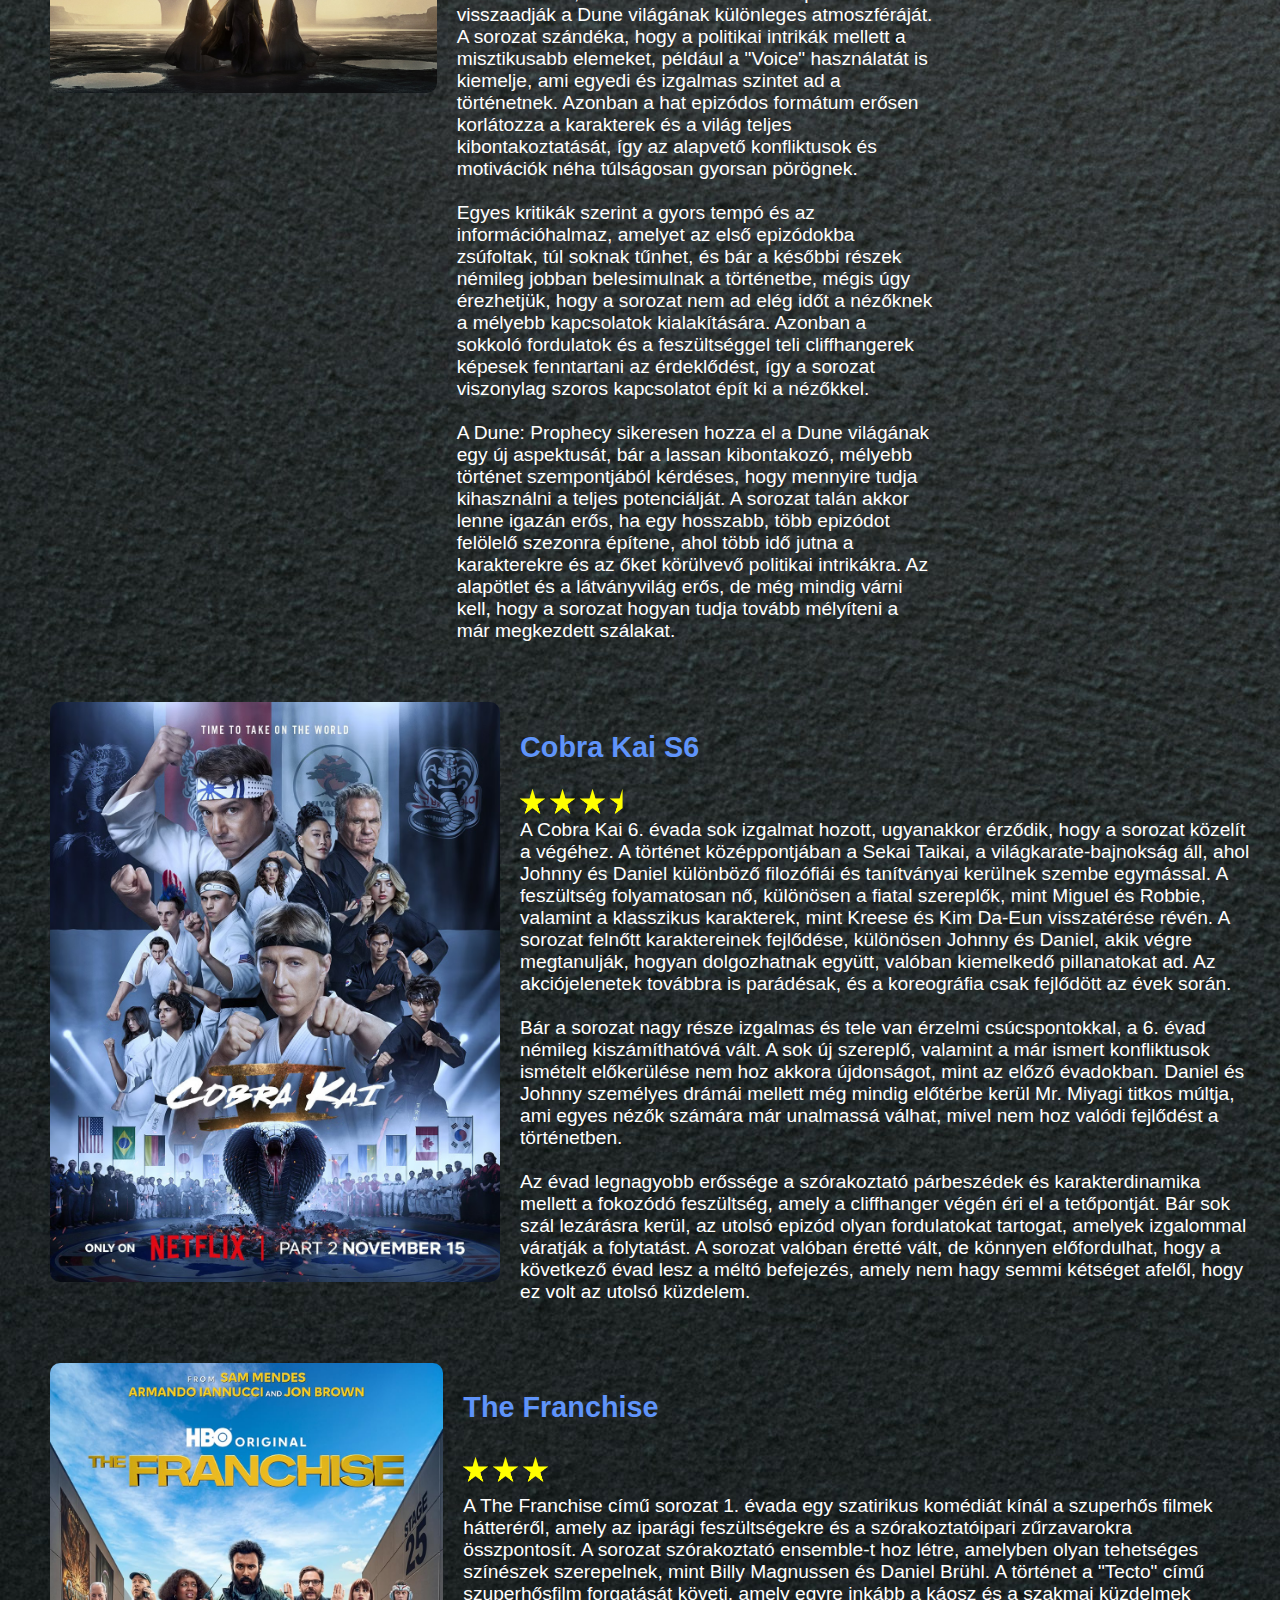
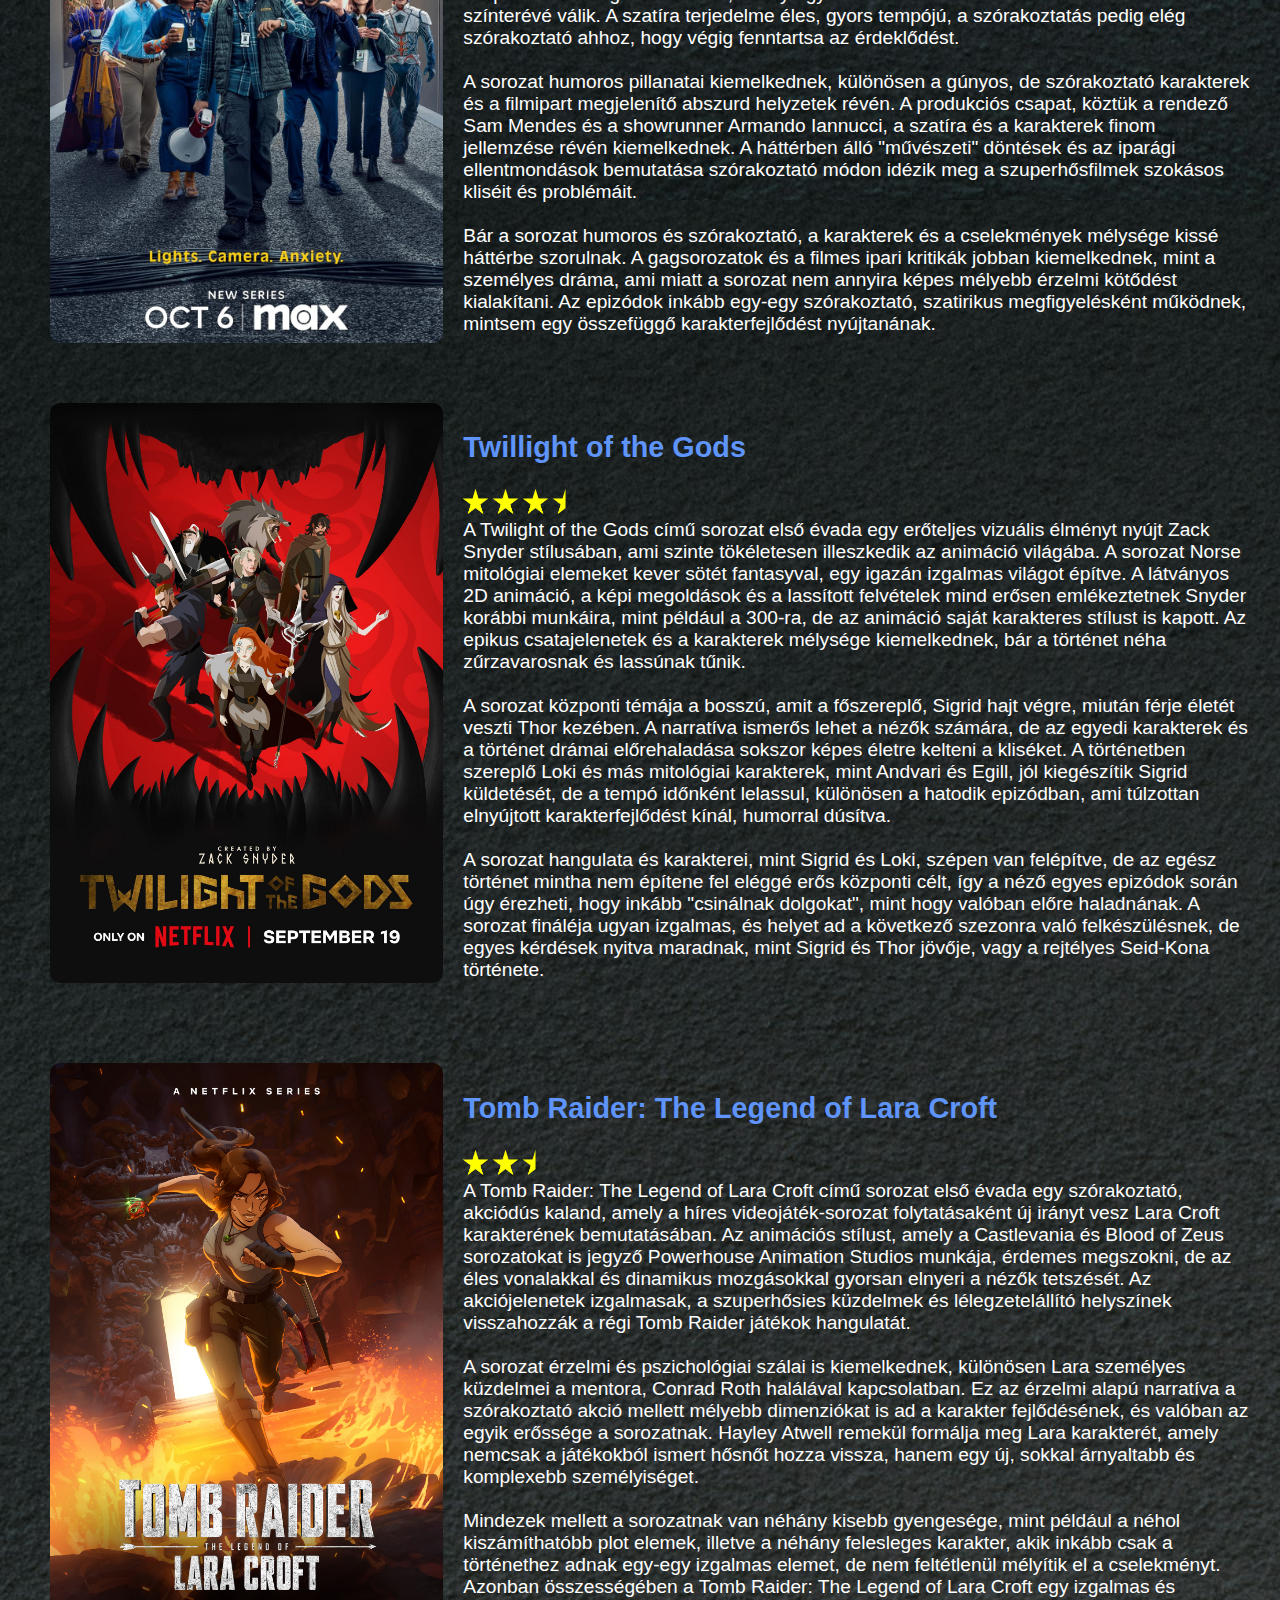
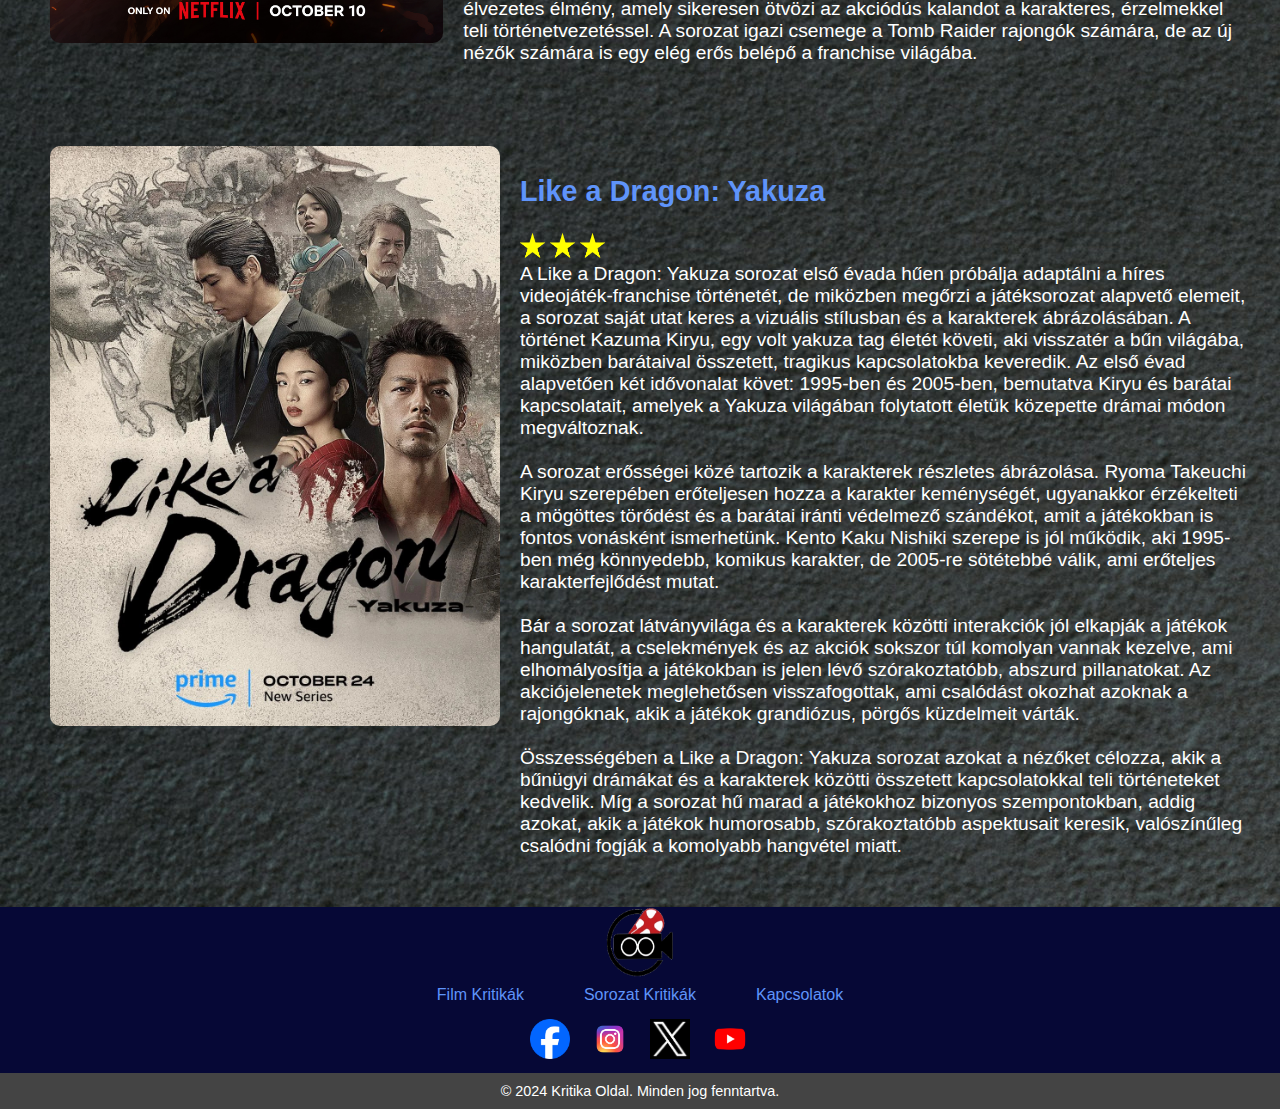
<file: Weblap3.html>
<!DOCTYPE html>
<html lang="hu">
<head>
    <meta charset="UTF-8">
    <meta name="viewport" content="width=device-width, initial-scale=1.0">
    <meta name="description" content="A Kritika Oldal a legjobb film- és sorozatkiritkák otthona.">
    <title>Sorozat Kritikák</title>
    <link rel="stylesheet" href="design.css">
</head>
<body>
    <header>
        <a href="index.html">
            <div class="logo">
                <img id="top" src="logo.png" alt="Logo">
            </div>
        </a>
        <nav>
            <a href="Weblap2.html">Film Kritikák</a>
            <a href="Weblap3.html">Sorozat Kritikák</a>
            <a href="Weblap3.html#kap">Kapcsolatok</a>
        </nav>
        <div class="nav-right"></div>
    </header>
    <main class="container">
        <h1 class="featured-title">Sorozat Kritikák</h1>
        <section class="top-movie">
            <h2 id="arcane">Top Sorozat</h2>
            <div class="top-movie-content">
                <img src="arcane.jpg" alt="arcane" class="top-movie-image">
                <div class="top-movie-details">
                    <h3 class="movie-title">Arcane S2</h3>
                    <div class="rating">
                        <img src="star.png" alt="Rating Star">
                        <img src="star.png" alt="Rating Star">
                        <img src="star.png" alt="Rating Star">
                        <img src="star.png" alt="Rating Star">
                        <img src="star-half.png" alt="Rating Star">
                    </div>
                    <p class="movie-review">Az Arcane második évadának érkezése egy újabb lenyűgöző fejezetet hozott a sorozat történetébe. A vizuális stílus továbbra is kiemelkedő, a sorozat már jól ismert keveréke a 2D és 3D animációnak, amit most még nagyobb művészeti kísérletezés kísér. Az új évadban a csapat még inkább mélyebb rétegeket hoz be, a színek és a stílusok dinamikus váltakozása a karakterek érzelmi állapotait is tükrözi, ami még intenzívebbé teszi a történetet. <br><br>
                        Az évad történetében az osztálykülönbségek és a városok közötti feszültségek továbbra is központi szerepet kapnak, de az igazi erő a két nővér, Vi és Jinx közötti komplex kapcsolaton van. A karakterek közötti dinamika most még mélyebb, és a sorozat nem fél bemutatni, hogy a szereplők nem egyszerűen jók vagy rosszak, hanem mindegyikük a saját túléléséért küzd, saját árát fizetve. A történet sötétebb és komolyabb, a feszültség minden epizódban érezhető, és az egész évad mélyebb politikai és érzelmi témákat is érint. <br><br>
                        Az animáció továbbra is az Arcane egyik legerősebb pontja, ami nemcsak a játék adaptációjaként, hanem egy vizuális műalkotásként is kiemelkedő. A második évadban új stílusokat és metafizikai elemeket is felfedezhetünk, amelyek még inkább kiemelik a sorozat egyediségét. Az egyes karakterek háttértörténetének és fejlődésének felfedezése mellett a látványos akciók és a hangulatvilág folytatódnak, és még nagyobb mértékben hozzájárulnak az érzelmi hatásokhoz. <br><br>
                        Az évad utolsó része, amely a történet egy szorosabb befejezéséhez vezet, továbbra is feszültséggel teli, de a sorozat ambíciója és kockázatai azt jelentik, hogy minden egyes új epizód várakozással teli élmény. Az Arcane második évadának sikerült megőriznie mindazt, amit az első hozott, miközben új szintekre emelte a történetmesélést és a vizuális művészeteket. A sorozat továbbra is a legjobb animációs élményt nyújtja, amit valaha láthattunk.
                    </div>
                <div class="video-wrapper">
                    <div class="video-thumbnail" data-video-id="Imxwz1_zrek">
                        <img src="arcane2.webp" alt="Arcane trailer előkép">
                        <div class="play-button">▶</div>
                    </div>
                </div>   
            </div>
        </section>

        <section class="top-movie">
            <h2 id="peng">Top Sorozat</h2>
            <div class="top-movie-content">
                <img src="peng.jpg" alt="peng" class="top-movie-image">
                <div class="top-movie-details">
                    <h3 class="movie-title">The Penguin</h3>
                    <div class="rating">
                        <img src="star.png" alt="Rating Star">
                        <img src="star.png" alt="Rating Star">
                        <img src="star.png" alt="Rating Star">
                        <img src="star.png" alt="Rating Star">
                        <img src="star-half.png" alt="Rating Star">
                    </div>
                    <p class="movie-review">A "Penguin" című sorozat első évada izgalmas és sötét belépőt jelent Gotham bűnözői világába, Colin Farrell zseniális alakításával, amely mélyebb és árnyaltabb karakterrajzot ad Oswald Cobblepotról, mint amit korábban láthattunk. A történet fókuszában a hatalmi harcok és intrikák állnak, miközben Cobblepot, az alvilági figura, próbálja megteremteni saját birodalmát. A sorozat izgalmasan építi fel Gotham egyre fokozódó káoszát, miközben Farrell karaktere folyton változik, és kiemelkedő érzelmi mélységet ad a gonosztevő személyiségének. <br><br>
                        A "Penguin" erősségei közé tartozik a világos vizuális stílus, amely összhangban van a sorozat sötét, filmszerű atmoszférájával. A történet vonzerejét az adja, hogy a klasszikus DC-villanélkülöző megközelítést alkalmazza, inkább pszichológiai és társadalmi feszültségekre épít, miközben a karakterek cselekedeteit és motivációit is komplexebbé teszi. A szkript remekül dolgozik az alapanyaggal, és olyan kapcsolati dinamikákat fest meg, mint Cobblepot és Sofia között, amelyek túlmutatnak a szokásos bosszúval teli antagonizmuson. <br><br>
                        A mellékszereplők is kiemelkednek, különösen Cristin Milioti, aki az erőszakos világban keres menekülést, és a sorozat mélyebb érzelmi árnyalatokat is ad a történethez. A sorozat rendezése és forgatókönyve sikeresen alakítja a bűnözői maffia világát, miközben minden egyes karakternek megadja a lehetőséget arra, hogy különböző arcait mutassa meg. Az alvilági intrikák, a politikai és társadalmi manipulációk pedig egy szinte film noir világot teremtenek, amely új megvilágításba helyezi Gotham városát. <br><br>
                        Összességében a "Penguin" egy izgalmas és sötét sorozat, amely minden egyes epizóddal egyre inkább elmélyíti a nézőben a kíváncsiságot. A karakterek kivételes ábrázolása és az erőteljes atmoszféra biztosítja, hogy a sorozat ne csupán a Batman-világ kedvelői számára legyen vonzó, hanem mindenki számára, aki érdeklődik a mélyebb karakterfejlődés és a bűnözői történetek iránt.
                    </div>
                <div class="video-wrapper">
                    <div class="video-thumbnail" data-video-id="WPUuAih-BZw">
                        <img src="peng2.jpg" alt="Penguin trailer előkép">
                        <div class="play-button">▶</div>
                    </div>
                </div>   
            </div>
        </section>
        <br><br>
        <section class="top-movie">
            <h2 id="dune">Top Sorozat</h2>
            <div class="top-movie-content">
                <img src="dune.jpg" alt="dune" class="top-movie-image">
                <div class="top-movie-details">
                    <h3 class="movie-title">Dune: Prophecy</h3>
                    <div class="rating">
                        <img src="star.png" alt="Rating Star">
                        <img src="star.png" alt="Rating Star">
                        <img src="star.png" alt="Rating Star">
                        <img src="star-half.png" alt="Rating Star">
                    </div>
                    <p class="movie-review">A Dune: Prophecy 1. évada izgalmas és látványos bevezetése a Dune világába, de egyúttal egyfajta gyors tempójú és sűrített történetvezetést is képvisel. Az első szezon hat epizódja a "Sisterhood of Dune" című Brian Herbert és Kevin J. Anderson regény alapján készült, bár inkább a történet folytatásaként, mint közvetlen adaptációjaként. A sorozat a hatalom, árulás és túlélés kérdéseit vizsgálja, miközben bemutatja a Harkonnen család és a Bene Gesserit titokzatos szereplőinek politikai intrikáit. A karakterek között különösen Valya Harkonnen (Jessica Barden) és a különféle nők közötti hatalmi játszmák kerülnek előtérbe, és bár az epizódok tele vannak izgalmas fordulatokkal, a sűrített tempó gyakran megnehezíti a mélyebb karakterépítést. <br><br>
                        A sorozat látványvilága és a speciális effektek kiemelkednek, a díszletek és kosztümök pontosan visszaadják a Dune világának különleges atmoszféráját. A sorozat szándéka, hogy a politikai intrikák mellett a misztikusabb elemeket, például a "Voice" használatát is kiemelje, ami egyedi és izgalmas szintet ad a történetnek. Azonban a hat epizódos formátum erősen korlátozza a karakterek és a világ teljes kibontakoztatását, így az alapvető konfliktusok és motivációk néha túlságosan gyorsan pörögnek. <br><br>
                        Egyes kritikák szerint a gyors tempó és az információhalmaz, amelyet az első epizódokba zsúfoltak, túl soknak tűnhet, és bár a későbbi részek némileg jobban belesimulnak a történetbe, mégis úgy érezhetjük, hogy a sorozat nem ad elég időt a nézőknek a mélyebb kapcsolatok kialakítására. Azonban a sokkoló fordulatok és a feszültséggel teli cliffhangerek képesek fenntartani az érdeklődést, így a sorozat viszonylag szoros kapcsolatot épít ki a nézőkkel. <br><br>
                        A Dune: Prophecy sikeresen hozza el a Dune világának egy új aspektusát, bár a lassan kibontakozó, mélyebb történet szempontjából kérdéses, hogy mennyire tudja kihasználni a teljes potenciálját. A sorozat talán akkor lenne igazán erős, ha egy hosszabb, több epizódot felölelő szezonra építene, ahol több idő jutna a karakterekre és az őket körülvevő politikai intrikákra. Az alapötlet és a látványvilág erős, de még mindig várni kell, hogy a sorozat hogyan tudja tovább mélyíteni a már megkezdett szálakat.
                    </div>
                <div class="video-wrapper">
                    <div class="video-thumbnail" data-video-id="XiU-IZf0lZM">
                        <img src="dune2.webp" alt="Dune trailer előkép">
                        <div class="play-button">▶</div>
                    </div>
                </div>   
            </div>
        </section>

        <section class="top-movie">
            <div class="top-movie-content">
                <img  id="cobra" src="cobra.jpg" alt="cobra" class="top-movie-image">
                <div class="top-movie-details">
                    <h3 class="movie-title">Cobra Kai S6</h3>
                    <div class="rating">
                        <img src="star.png" alt="Rating Star">
                        <img src="star.png" alt="Rating Star">
                        <img src="star.png" alt="Rating Star">
                        <img src="star-half.png" alt="Rating Star">
                    </div>
                    <p class="movie-review">A Cobra Kai 6. évada sok izgalmat hozott, ugyanakkor érződik, hogy a sorozat közelít a végéhez. A történet középpontjában a Sekai Taikai, a világkarate-bajnokság áll, ahol Johnny és Daniel különböző filozófiái és tanítványai kerülnek szembe egymással. A feszültség folyamatosan nő, különösen a fiatal szereplők, mint Miguel és Robbie, valamint a klasszikus karakterek, mint Kreese és Kim Da-Eun visszatérése révén. A sorozat felnőtt karaktereinek fejlődése, különösen Johnny és Daniel, akik végre megtanulják, hogyan dolgozhatnak együtt, valóban kiemelkedő pillanatokat ad. Az akciójelenetek továbbra is parádésak, és a koreográfia csak fejlődött az évek során. <br><br>
                        Bár a sorozat nagy része izgalmas és tele van érzelmi csúcspontokkal, a 6. évad némileg kiszámíthatóvá vált. A sok új szereplő, valamint a már ismert konfliktusok ismételt előkerülése nem hoz akkora újdonságot, mint az előző évadokban. Daniel és Johnny személyes drámái mellett még mindig előtérbe kerül Mr. Miyagi titkos múltja, ami egyes nézők számára már unalmassá válhat, mivel nem hoz valódi fejlődést a történetben. <br><br>
                        Az évad legnagyobb erőssége a szórakoztató párbeszédek és karakterdinamika mellett a fokozódó feszültség, amely a cliffhanger végén éri el a tetőpontját. Bár sok szál lezárásra kerül, az utolsó epizód olyan fordulatokat tartogat, amelyek izgalommal váratják a folytatást. A sorozat valóban éretté vált, de könnyen előfordulhat, hogy a következő évad lesz a méltó befejezés, amely nem hagy semmi kétséget afelől, hogy ez volt az utolsó küzdelem.
                    </div>
            </div>
        </section>

        <section class="top-movie">
            <div class="top-movie-content">
                <img id="fran" src="fran.jpg" alt="fran" class="top-movie-image">
                <div class="top-movie-details">
                    <h3 class="movie-title">The Franchise</h3>
                    <div class="rating">
                        <img src="star.png" alt="Rating Star">
                        <img src="star.png" alt="Rating Star">
                        <img src="star.png" alt="Rating Star">
                    </div>
                    <p class="movie-review">A The Franchise című sorozat 1. évada egy szatirikus komédiát kínál a szuperhős filmek hátteréről, amely az iparági feszültségekre és a szórakoztatóipari zűrzavarokra összpontosít. A sorozat szórakoztató ensemble-t hoz létre, amelyben olyan tehetséges színészek szerepelnek, mint Billy Magnussen és Daniel Brühl. A történet a "Tecto" című szuperhősfilm forgatását követi, amely egyre inkább a káosz és a szakmai küzdelmek színterévé válik. A szatíra terjedelme éles, gyors tempójú, a szórakoztatás pedig elég szórakoztató ahhoz, hogy végig fenntartsa az érdeklődést. <br><br>
                        A sorozat humoros pillanatai kiemelkednek, különösen a gúnyos, de szórakoztató karakterek és a filmipart megjelenítő abszurd helyzetek révén. A produkciós csapat, köztük a rendező Sam Mendes és a showrunner Armando Iannucci, a szatíra és a karakterek finom jellemzése révén kiemelkednek. A háttérben álló "művészeti" döntések és az iparági ellentmondások bemutatása szórakoztató módon idézik meg a szuperhősfilmek szokásos kliséit és problémáit. <br><br>
                        Bár a sorozat humoros és szórakoztató, a karakterek és a cselekmények mélysége kissé háttérbe szorulnak. A gagsorozatok és a filmes ipari kritikák jobban kiemelkednek, mint a személyes dráma, ami miatt a sorozat nem annyira képes mélyebb érzelmi kötődést kialakítani. Az epizódok inkább egy-egy szórakoztató, szatirikus megfigyelésként működnek, mintsem egy összefüggő karakterfejlődést nyújtanának.
                    </div>
            </div>
        </section>

        <section class="top-movie">
            <div class="top-movie-content">
                <img id="gods" src="gods.jpg" alt="gods" class="top-movie-image">
                <div class="top-movie-details">
                    <h3 class="movie-title">Twillight of the Gods</h3>
                    <div class="rating">
                        <img src="star.png" alt="Rating Star">
                        <img src="star.png" alt="Rating Star">
                        <img src="star.png" alt="Rating Star">
                        <img src="star-half.png" alt="Rating Star">
                    </div>
                    <p class="movie-review">A Twilight of the Gods című sorozat első évada egy erőteljes vizuális élményt nyújt Zack Snyder stílusában, ami szinte tökéletesen illeszkedik az animáció világába. A sorozat Norse mitológiai elemeket kever sötét fantasyval, egy igazán izgalmas világot építve. A látványos 2D animáció, a képi megoldások és a lassított felvételek mind erősen emlékeztetnek Snyder korábbi munkáira, mint például a 300-ra, de az animáció saját karakteres stílust is kapott. Az epikus csatajelenetek és a karakterek mélysége kiemelkednek, bár a történet néha zűrzavarosnak és lassúnak tűnik. <br><br>
                        A sorozat központi témája a bosszú, amit a főszereplő, Sigrid hajt végre, miután férje életét veszti Thor kezében. A narratíva ismerős lehet a nézők számára, de az egyedi karakterek és a történet drámai előrehaladása sokszor képes életre kelteni a kliséket. A történetben szereplő Loki és más mitológiai karakterek, mint Andvari és Egill, jól kiegészítik Sigrid küldetését, de a tempó időnként lelassul, különösen a hatodik epizódban, ami túlzottan elnyújtott karakterfejlődést kínál, humorral dúsítva. <br><br>
                        A sorozat hangulata és karakterei, mint Sigrid és Loki, szépen van felépítve, de az egész történet mintha nem építene fel eléggé erős központi célt, így a néző egyes epizódok során úgy érezheti, hogy inkább "csinálnak dolgokat", mint hogy valóban előre haladnának. A sorozat fináléja ugyan izgalmas, és helyet ad a következő szezonra való felkészülésnek, de egyes kérdések nyitva maradnak, mint Sigrid és Thor jövője, vagy a rejtélyes Seid-Kona története. <br><br>
                    </div>
            </div>
        </section>

        <section class="top-movie">
            <div class="top-movie-content">
                <img id="tomb" src="tomb.jpg" alt="tomb" class="top-movie-image">
                <div class="top-movie-details">
                    <h3 class="movie-title">Tomb Raider: The Legend of Lara Croft</h3>
                    <div class="rating">
                        <img src="star.png" alt="Rating Star">
                        <img src="star.png" alt="Rating Star">
                        <img src="star-half.png" alt="Rating Star">
                    </div>
                    <p class="movie-review">A Tomb Raider: The Legend of Lara Croft című sorozat első évada egy szórakoztató, akciódús kaland, amely a híres videojáték-sorozat folytatásaként új irányt vesz Lara Croft karakterének bemutatásában. Az animációs stílust, amely a Castlevania és Blood of Zeus sorozatokat is jegyző Powerhouse Animation Studios munkája, érdemes megszokni, de az éles vonalakkal és dinamikus mozgásokkal gyorsan elnyeri a nézők tetszését. Az akciójelenetek izgalmasak, a szuperhősies küzdelmek és lélegzetelállító helyszínek visszahozzák a régi Tomb Raider játékok hangulatát. <br><br>
                        A sorozat érzelmi és pszichológiai szálai is kiemelkednek, különösen Lara személyes küzdelmei a mentora, Conrad Roth halálával kapcsolatban. Ez az érzelmi alapú narratíva a szórakoztató akció mellett mélyebb dimenziókat is ad a karakter fejlődésének, és valóban az egyik erőssége a sorozatnak. Hayley Atwell remekül formálja meg Lara karakterét, amely nemcsak a játékokból ismert hősnőt hozza vissza, hanem egy új, sokkal árnyaltabb és komplexebb személyiséget. <br><br>
                        Mindezek mellett a sorozatnak van néhány kisebb gyengesége, mint például a néhol kiszámíthatóbb plot elemek, illetve a néhány felesleges karakter, akik inkább csak a történethez adnak egy-egy izgalmas elemet, de nem feltétlenül mélyítik el a cselekményt. Azonban összességében a Tomb Raider: The Legend of Lara Croft egy izgalmas és élvezetes élmény, amely sikeresen ötvözi az akciódús kalandot a karakteres, érzelmekkel teli történetvezetéssel. A sorozat igazi csemege a Tomb Raider rajongók számára, de az új nézők számára is egy elég erős belépő a franchise világába. <br><br>
                    </div>
            </div>
        </section>

        <section class="top-movie">
            <div class="top-movie-content">
                <img id="yakuza" src="yakuza.jpg" alt="yakuza" class="top-movie-image">
                <div class="top-movie-details">
                    <h3 class="movie-title">Like a Dragon: Yakuza</h3>
                    <div class="rating">
                        <img src="star.png" alt="Rating Star">
                        <img src="star.png" alt="Rating Star">
                        <img src="star.png" alt="Rating Star">
                    </div>
                    <p class="movie-review">A Like a Dragon: Yakuza sorozat első évada hűen próbálja adaptálni a híres videojáték-franchise történetét, de miközben megőrzi a játéksorozat alapvető elemeit, a sorozat saját utat keres a vizuális stílusban és a karakterek ábrázolásában. A történet Kazuma Kiryu, egy volt yakuza tag életét követi, aki visszatér a bűn világába, miközben barátaival összetett, tragikus kapcsolatokba keveredik. Az első évad alapvetően két idővonalat követ: 1995-ben és 2005-ben, bemutatva Kiryu és barátai kapcsolatait, amelyek a Yakuza világában folytatott életük közepette drámai módon megváltoznak.<br><br>
                        A sorozat erősségei közé tartozik a karakterek részletes ábrázolása. Ryoma Takeuchi Kiryu szerepében erőteljesen hozza a karakter keménységét, ugyanakkor érzékelteti a mögöttes törődést és a barátai iránti védelmező szándékot, amit a játékokban is fontos vonásként ismerhetünk. Kento Kaku Nishiki szerepe is jól működik, aki 1995-ben még könnyedebb, komikus karakter, de 2005-re sötétebbé válik, ami erőteljes karakterfejlődést mutat. <br><br>
                        Bár a sorozat látványvilága és a karakterek közötti interakciók jól elkapják a játékok hangulatát, a cselekmények és az akciók sokszor túl komolyan vannak kezelve, ami elhomályosítja a játékokban is jelen lévő szórakoztatóbb, abszurd pillanatokat. Az akciójelenetek meglehetősen visszafogottak, ami csalódást okozhat azoknak a rajongóknak, akik a játékok grandiózus, pörgős küzdelmeit várták. <br><br>
                        Összességében a Like a Dragon: Yakuza sorozat azokat a nézőket célozza, akik a bűnügyi drámákat és a karakterek közötti összetett kapcsolatokkal teli történeteket kedvelik. Míg a sorozat hű marad a játékokhoz bizonyos szempontokban, addig azokat, akik a játékok humorosabb, szórakoztatóbb aspektusait keresik, valószínűleg csalódni fogják a komolyabb hangvétel miatt.
                    </div>
            </div>
        </section>
    </main>
    <footer>
        <a href="index.html#top">
            <div class="footer-logo">
                <img id="kap" src="logo.png" alt="Logo">
            </div>
        </a>
        <nav>
            <a href="Weblap2.html">Film Kritikák</a>
            <a href="Weblap3.html">Sorozat Kritikák</a>
            <a href="Weblap3.html#kap">Kapcsolatok</a>
        </nav>
        <div class="social-icons">
            <a href="#"><img src="Facebook_icon.svg.png" alt="Facebook"></a>
            <a href="#"><img src="Instagram-Logo.png" alt="Instagram"></a>
            <a href="#"><img src="F1x5VdQX0AA9Sgt.jpeg" alt="Twitter"></a>
            <a href="#"><img src="youtube.webp" alt="YouTube"></a>
        </div>
        <div class="footer-copy">
            &copy; 2024 Kritika Oldal. Minden jog fenntartva.
        </div>
    </footer>
    <script>
         // Ez teljes mértékben AI segitségével csináltam
        document.addEventListener('DOMContentLoaded', function() {
            var videoThumbnails = document.querySelectorAll('.video-thumbnail');
            videoThumbnails.forEach(function(thumbnail) {
                thumbnail.addEventListener('click', function() {
                    var videoId = this.getAttribute('data-video-id');
                    var iframe = document.createElement('iframe');
                    iframe.width = this.clientWidth;
                    iframe.height = this.clientHeight;
                    iframe.src = `https://www.youtube.com/embed/${videoId}?autoplay=1`;
                    iframe.frameBorder = 0;
                    iframe.allow = "accelerometer; autoplay; clipboard-write; encrypted-media; gyroscope; picture-in-picture";
                    iframe.allowFullscreen = true;

                    this.parentNode.replaceChild(iframe, this);
                });
            });
        });
    </script>
</body>
</html>
</file>
<file: design.css>
body {
    font-family: tArial, sans-serif;
    margin: 0;
    padding: 0;
    color: #5F94FA;
    background-image: url('hatter.jpg');
    display: flex;
    flex-direction: column;
    min-height: 100vh;
}

header {
    background-color: #060836;
    color: #5F94FA;
    padding: 10px 20px;
    display: flex;
    align-items: center;
    justify-content: space-between;
    flex-wrap: wrap;
}

.logo img {
    height: 100px;
    width: 100px;
    object-fit: cover;
}

.welcome-message {
    text-align: center;
    font-size: 2em;
    margin: 20px 0;
}

nav {
    display: flex;
    flex-wrap: wrap;
    gap: 50px;
}

nav a {
    color: #5F94FA;
    text-decoration: none;
    padding: 10px;
    font-size: 1.5em; 
    border-radius: 5px;
}

nav a:hover {
    background-color: #444;
}
.container {
    padding: 10px;
}

footer {
    background-color: #060836;
    color: #5F94FA;
    display: flex;
    flex-direction: column;
    align-items: center;
    padding: 20px 10;
}
.footer-logo img {
    height: 70px;
    width: 70px;
}
footer nav {
    display: flex;
    gap: 50px; 
}
footer nav a {
    color: #5F94FA;
    text-decoration: none;
    padding: 5px;
    font-size: 1em;
}
footer nav a:hover {
    background-color: #444;
}
.social-icons {
    display: flex;
    gap: 20px;
    margin-top: 10px;
}
.social-icons img {
    object-fit: cover;
    width: 40px;
    height: 40px;
    transition: transform 0.3s;
}
.social-icons img:hover {
    transform: scale(1.1); 
}
.footer-copy {
    background-color: #444; 
    color: #fff; 
    width: 98.5%;
    text-align: center;
    padding: 10px;
    margin-top: 10px;
    font-size: 0.9em;
}
.featured-section {
    display: grid;
    grid-template-columns: repeat(auto-fit, minmax(200px, 1fr));
    gap: 20px;
    margin-left: 20px;
}
.featured-title {
    text-align: center;
    font-size: 2em; 
}
.featured-item img {
    object-fit: cover; 
    border-radius: 5px;
    transition: transform 0.3s;
    width: 100%; 
    height: 580px; 
}
.featured-item img:hover {
    transform: scale(1.05); 
}
.rating {
    display: flex;
    gap: 5px;
}
.rating img {
    width: 25px;
    height: 25px;
}
a, button {
    color: #5F94FA;
}
.top-movie {
    display: flex;
    flex-direction: column;
    gap: 20px;
    margin-left: 20px;
    margin-bottom: 20px;
    padding: 20px;
    border-radius: 10px;
    color: var(--primary-color);
}
.top-movie h3 {
    font-size: 1.8em;
    text-align: start;
    margin-bottom: 20px;
}
.top-movie-content {
    display: flex;
    flex-direction: row;
    gap: 20px;
}
.top-movie-image {
    width: 450px;
    height: 580px;
    border-radius: 10px;
    object-fit: cover;
}
.top-movie-details {
    display: grid;
    flex-direction: column;
    gap: 5px;
}
/* Reszponzív dizájn */
@media (max-width: 768px) {
    .top-movie-content {
        flex-direction: column;
        align-items: center;
    }

    .top-movie-image {
        max-width: 100%;
        margin: 10px 0;
    }

    .top-movie-details {
        text-align: center;
        max-width: 100%;
    }
}
.movie-title {
    font-size: 1.8em;
    font-weight: bold;
}
.movie-review {
    font-size: 1.2em;
    color: #fff;
    max-width: 900px;
    margin: 0 auto;
}
.video-wrapper {
    position: relative;
    width: 560px;
    height: 315px;
}
.video-thumbnail {
    position: relative;
    width: 100%;
    height: 100%;
    cursor: pointer;
}
.video-thumbnail img {
    width: 100%;
    height: 100%;
    object-fit: cover;
}
.play-button {
    position: absolute;
    top: 50%;
    left: 50%;
    transform: translate(-50%, -50%);
    font-size: 50px;
    color: white;
    text-shadow: 0 0 10px rgba(0, 0, 0, 0.7);
    pointer-events: none;
}
/* Media Queries */
@media (max-width: 768px) {
    nav {
        flex-direction: column;
        align-items: center;
    }
}
</file>
